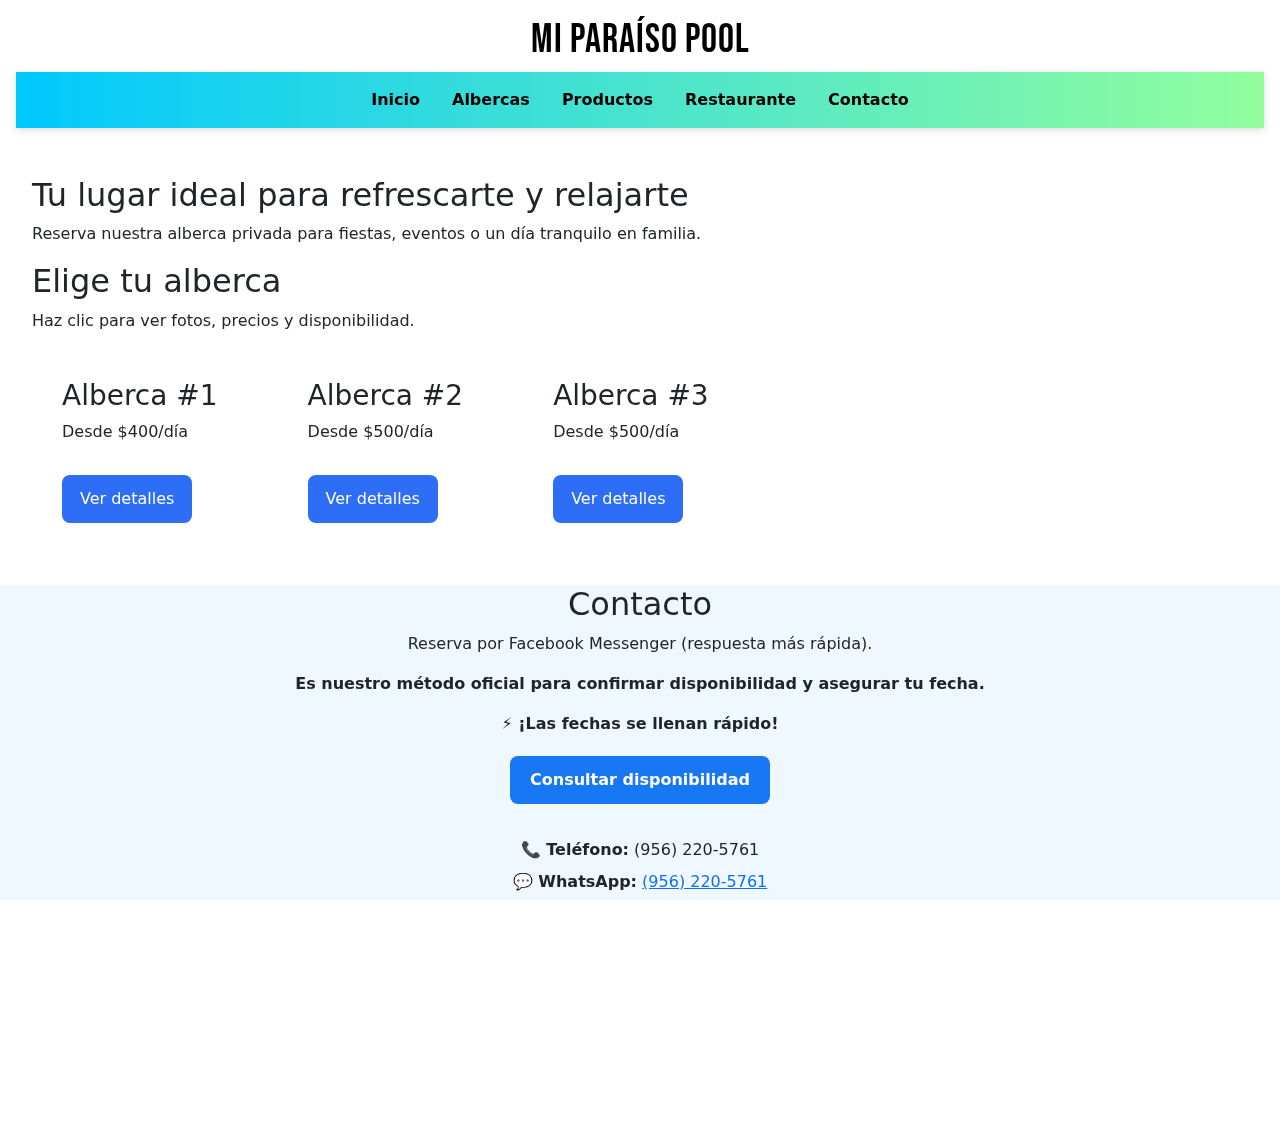
<file: index.html>
<!DOCTYPE html>
<html lang="en">
<head>
  <meta charset="UTF-8" />
  <meta name="viewport" content="width=device-width, initial-scale=1.0" />
  <title>Mi Paraíso Pool</title>
  <link rel="stylesheet" href="style.css" />
  <link href="https://cdn.jsdelivr.net/npm/bootstrap@5.3.0/dist/css/bootstrap.min.css" rel="stylesheet">
  <link href="https://fonts.googleapis.com/css2?family=Bebas+Neue&display=swap" rel="stylesheet">
  <script type="text/javascript" src="pageUtil.js"></script>
</head>
<body class="home-page">
  <div class="bg-wallpaper"></div>
  <header>
    <h1>Mi Paraíso Pool</h1>
    <nav id="navbar"></nav>
    <script type="text/javascript" src="navbar.js"></script>
  </header>

    <main>
      <section>
        <h2>Tu lugar ideal para refrescarte y relajarte</h2>
        <p>Reserva nuestra alberca privada para fiestas, eventos o un día tranquilo en familia.</p>
      </section>

     <section class="pool-section">
  <h2>Elige tu alberca</h2>
  <p>Haz clic para ver fotos, precios y disponibilidad.</p>

  <div class="pool-container">

    <div class="pool-card">
      <h3>Alberca #1</h3>
      <p>Desde $400/día</p>
      <a href="pool1.html" class="pool-button">Ver detalles</a>
    </div>

    <div class="pool-card">
      <h3>Alberca #2</h3>
      <p>Desde $500/día</p>
       <a href="pool2.html" class="pool-button">Ver detalles</a>    </div>

    <div class="pool-card">
      <h3>Alberca #3</h3>
      <p>Desde $500/día</p>
       <a href="pool3.html" class="pool-button">Ver detalles</a>
    </div>

  </div>
</section>

  </div>
</section>
    </main>
    <div id="footer"></div>
    <script type="text/javascript" src="footer.js"></script>
</body>
</html>
<script>
  let pageName = "index";
  updateUrl(pageName);
</script>
</file>
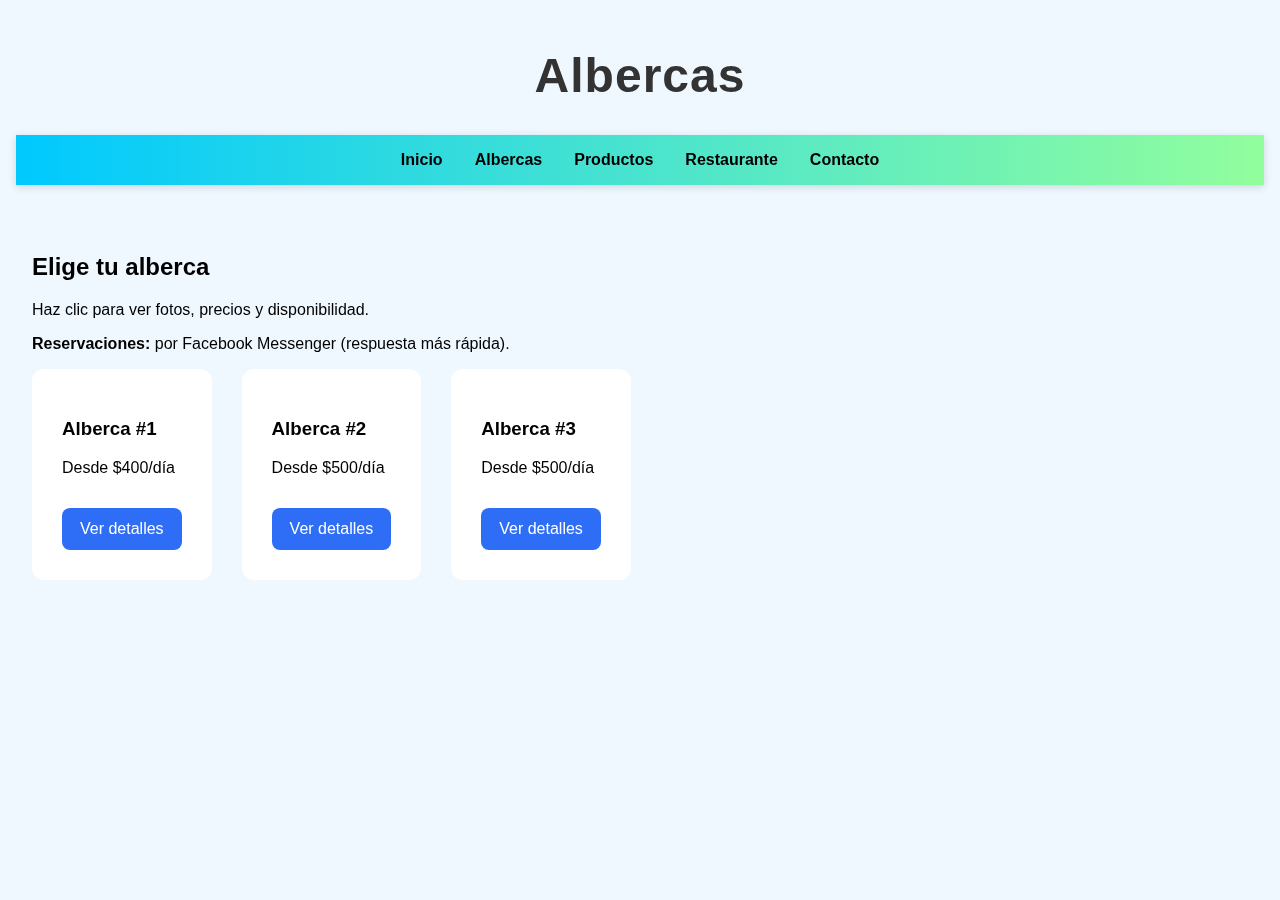
<file: albercas.html>
<!DOCTYPE html>
<html lang="es">
<head>
  <meta charset="UTF-8" />
  <meta name="viewport" content="width=device-width, initial-scale=1.0" />
  <title>Albercas | Mi Paraíso</title>

  <link rel="stylesheet" href="style.css" />
  <script src="navbar.js" defer></script>
  <script src="footer.js" defer></script>
</head>

<body class="albercas-page">
  <div class="bg-wallpaper"></div>

  <header class="page-header">
    <h1>Albercas</h1>
    <nav id="navbar"></nav>
  </header>

  <main>
    <section class="albercas-section">
      <div class="albercas-intro">
        <h2>Elige tu alberca</h2>
        <p>Haz clic para ver fotos, precios y disponibilidad.</p>
        <p class="albercas-note">
          <strong>Reservaciones:</strong> por Facebook Messenger (respuesta más rápida).
        </p>
      </div>

      <div class="pool-container">
        <article class="pool-card">
          <h3>Alberca #1</h3>

          <p class="pool-price">Desde $400/día</p>
          <a href="pool1.html" class="pool-button">Ver detalles</a>
        </article>

        <article class="pool-card">
          <h3>Alberca #2</h3>

          <p class="pool-price">Desde $500/día</p>
          <a href="pool2.html" class="pool-button">Ver detalles</a>
        </article>

        <article class="pool-card">
          <h3>Alberca #3</h3>


          <p class="pool-price">Desde $500/día</p>
          <a href="pool3.html" class="pool-button">Ver detalles</a>
        </article>
      </div>
    </section>
  </main>
</body>
</html>
</file>
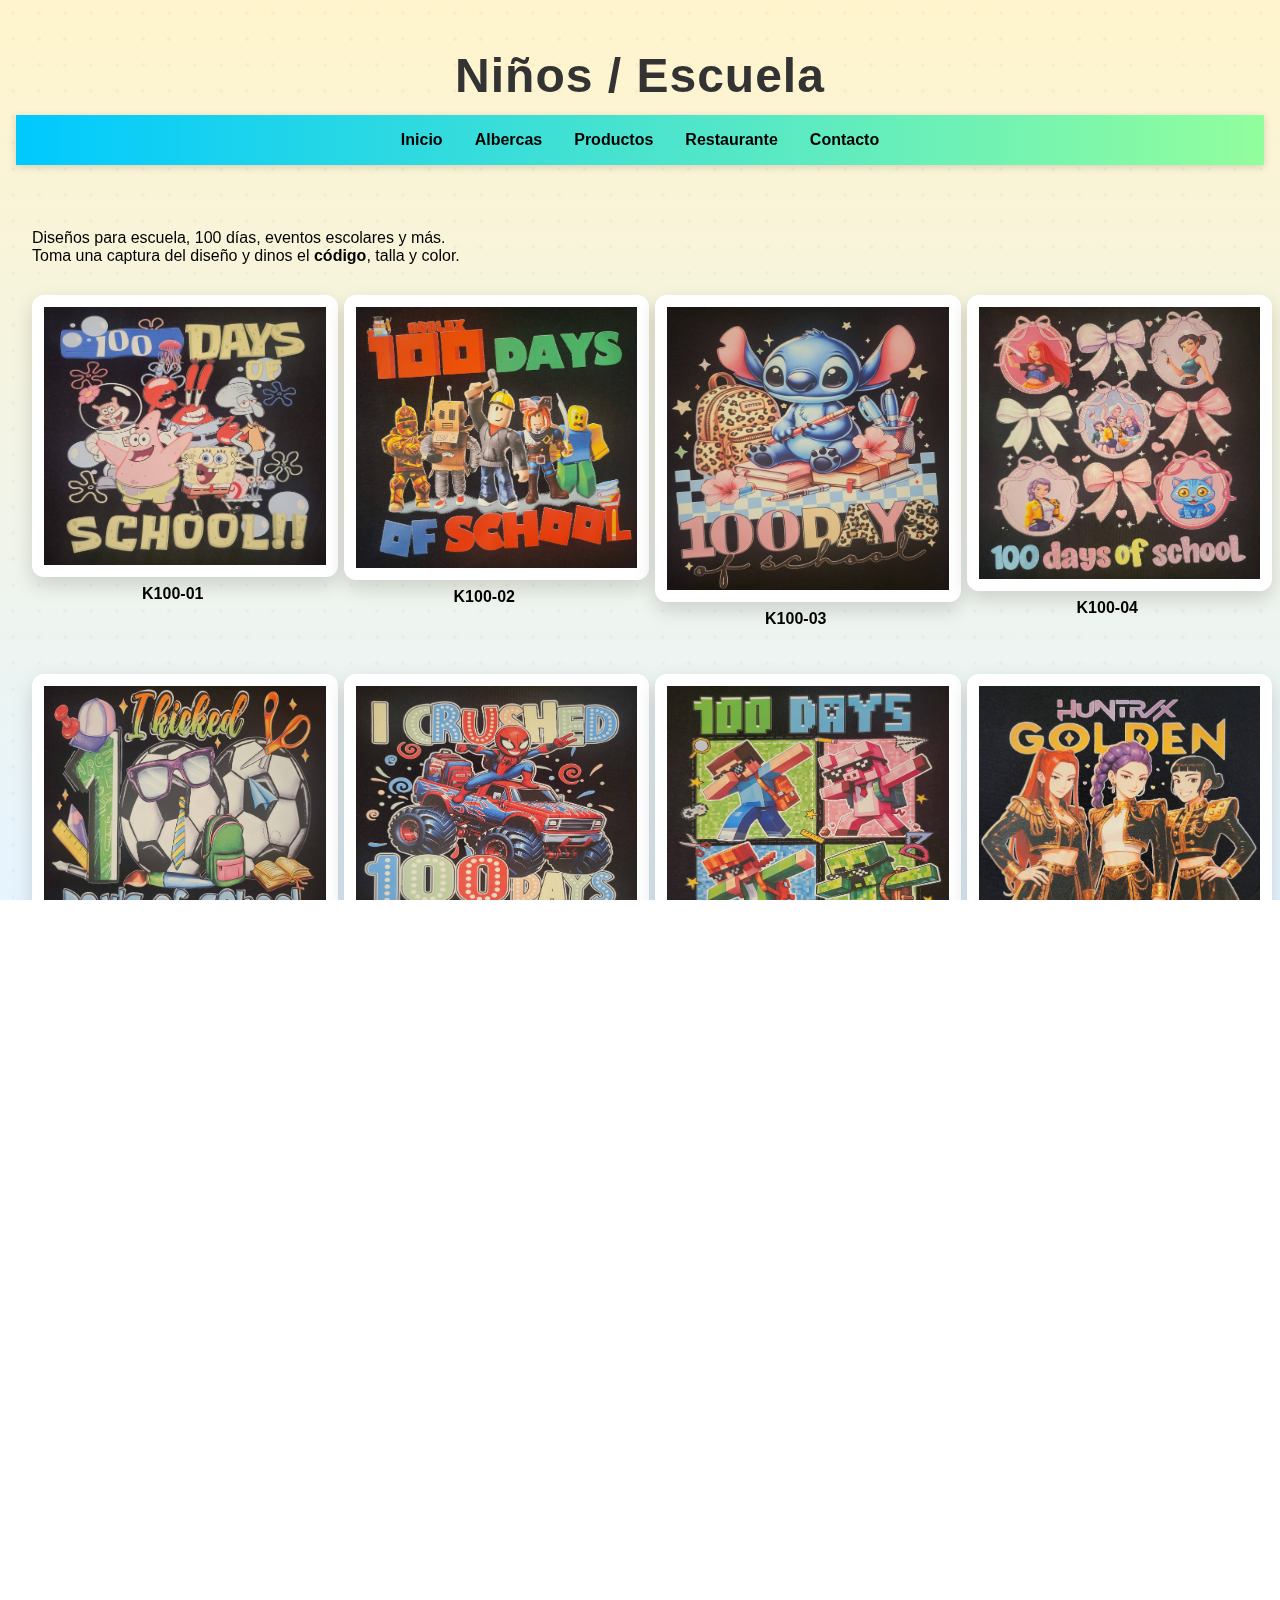
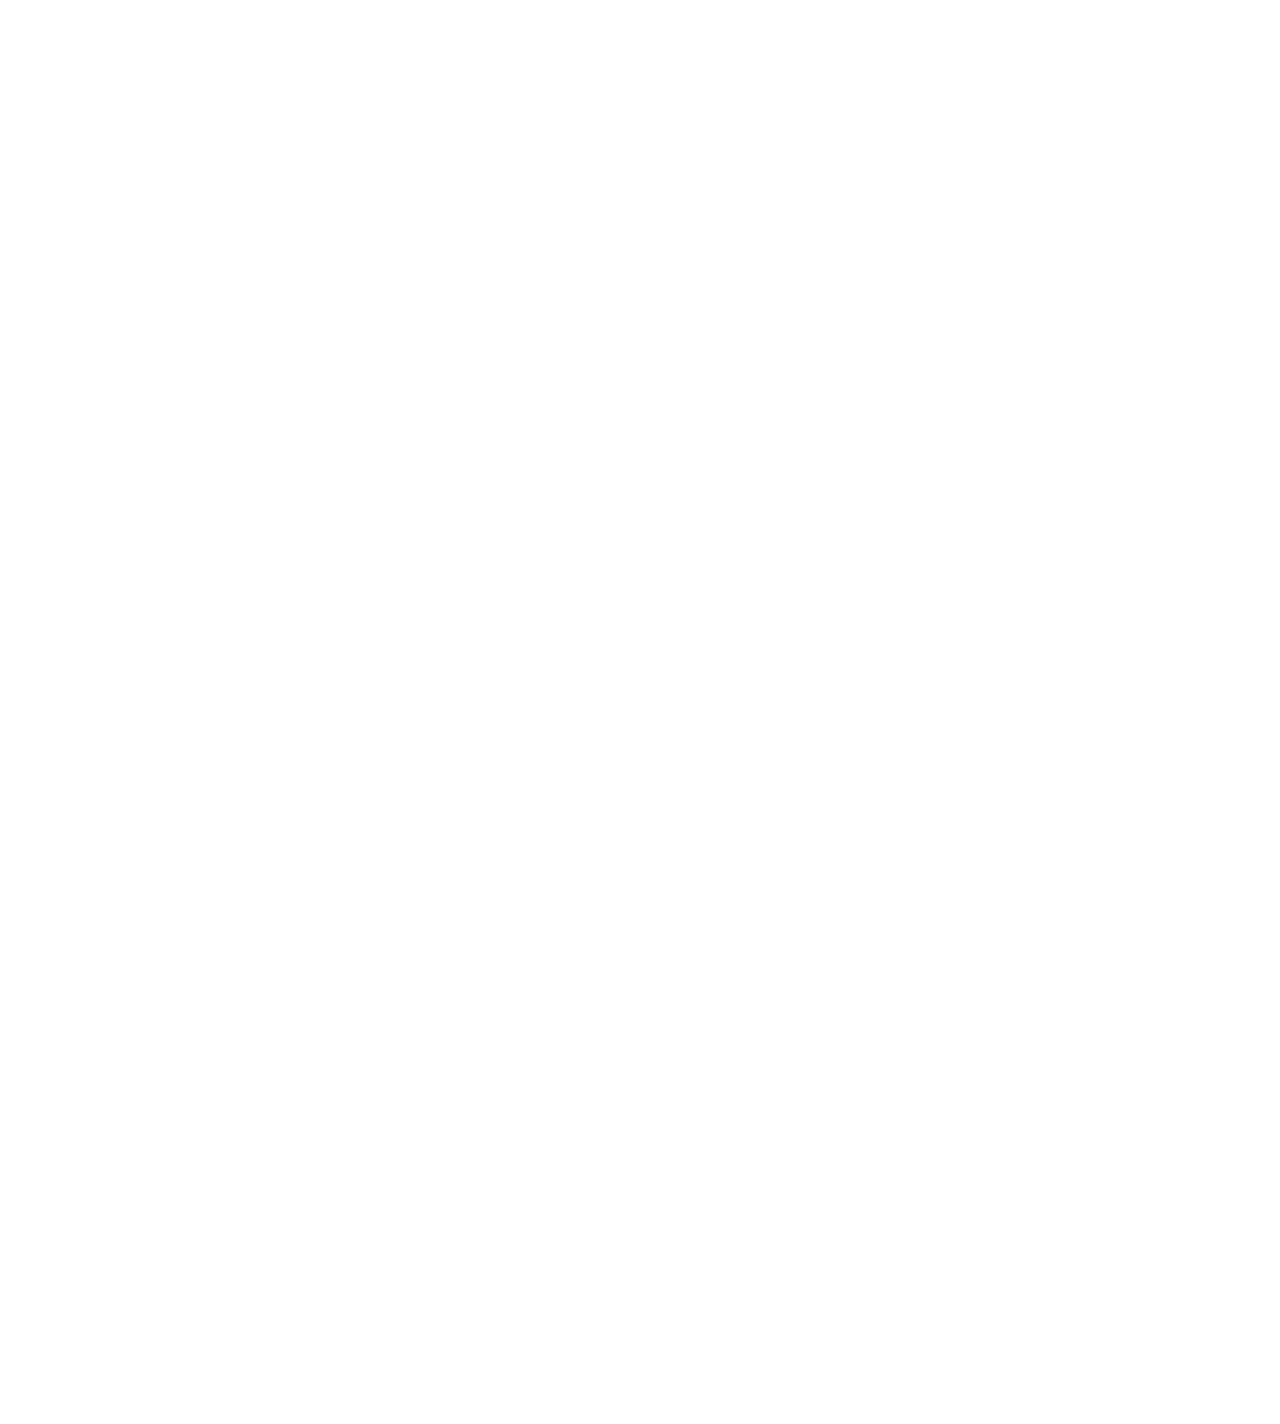
<file: kids.html>
<!DOCTYPE html>
<html lang="es">
<head>
  <meta charset="UTF-8">
  <meta name="viewport" content="width=device-width, initial-scale=1.0">
  <title>Niños / Escuela | Camisas Personalizadas</title>

  <link rel="stylesheet" href="style.css">
  <link rel="stylesheet" href="shirts.css">
  <script src="navbar.js"></script>
</head>


<body class="kids-page">
<div class="bg-wallpaper"></div>
</body>

  <header>
    <h1>Niños / Escuela</h1>
    <nav id="navbar"></nav>
  </header>

  <main>
    <p>
      Diseños para escuela, 100 días, eventos escolares y más.
      <br>
      Toma una captura del diseño y dinos el <strong>código</strong>, talla y color.
    </p>

    
<section class="design-grid">

  <div class="design-item">
    <img src="images/k100_01.jpg" class="zoomable shirt-photo" alt="K100-01"> 
    <p class="design-code">K100-01</p>
  </div>

  <div class="design-item">
  <img src="images/k100_02.jpg" class="zoomable shirt-photo" alt="K100-02">
  <p class="design-code">K100-02</p>
</div>

<div class="design-item">
  <img src="images/k100_03.jpg" class="zoomable shirt-photo" alt="K100-03">
  <p class="design-code">K100-03</p>
</div>

<div class="design-item">
  <img src="images/k100_04.jpg" class="zoomable shirt-photo" alt="K100-04">
  <p class="design-code">K100-04</p>
</div>

<div class="design-item">
  <img src="images/k100_05.jpg" class="zoomable shirt-photo" alt="K100-05">
  <p class="design-code">K100-05</p>
</div>

<div class="design-item">
  <img src="images/k100_06.jpg" class="zoomable shirt-photo" alt="K100-06">
  <p class="design-code">K100-06</p>
</div>

<div class="design-item">
  <img src="images/k100_07.jpg" class="zoomable shirt-photo" alt="K100-07">
  <p class="design-code">K100-07</p>
</div>

<div class="design-item">
  <img src="images/k100_08.jpg" class="zoomable shirt-photo" alt="K100-08">
  <p class="design-code">K100-08</p>
</div>

<div class="design-item">
  <img src="images/k100_09.jpg" class="zoomable shirt-photo" alt="K100-09">
  <p class="design-code">K100-09</p>
</div>

<div class="design-item">
  <img src="images/k100_10.jpg" class="zoomable shirt-photo" alt="K100-10">
  <p class="design-code">K100-10</p>
</div>

<div class="design-item">
  <img src="images/k100_11.jpg" class="zoomable shirt-photo" alt="K100-11">
  <p class="design-code">K100-11</p>
</div>

<div class="design-item">
  <img src="images/k100_12.jpg" class="zoomable shirt-photo" alt="K100-12">
  <p class="design-code">K100-12</p>
</div>

<div class="design-item">
  <img src="images/k100_13.jpg" class="zoomable shirt-photo" alt="K100-13">
  <p class="design-code">K100-13</p>
</div>

<div class="design-item">
  <img src="images/k100_14.jpg" class="zoomable shirt-photo" alt="K100-14">
  <p class="design-code">K100-14</p>
</div>

<div class="design-item">
  <img src="images/k100_15.jpg" class="zoomable shirt-photo" alt="K100-15">
  <p class="design-code">K100-15</p>
</div>

<div class="design-item">
  <img src="images/k100_16.jpg" class="zoomable shirt-photo" alt="K100-16">
  <p class="design-code">K100-16</p>
</div>

<div class="design-item">
  <img src="images/k100_17.jpg" class="zoomable shirt-photo" alt="K100-17">
  <p class="design-code">K100-17</p>
</div>

<div class="design-item">
  <img src="images/k100_18.jpg" class="zoomable shirt-photo" alt="K100-18">
  <p class="design-code">K100-18</p>
</div>

<div class="design-item">
  <img src="images/k100_19.jpg" class="zoomable shirt-photo" alt="K100-19">
  <p class="design-code">K100-19</p>
</div>

<div class="design-item">
  <img src="images/k100_20.jpg" class="zoomable shirt-photo" alt="K100-20">
  <p class="design-code">K100-20</p>
</div>

<div class="design-item">
  <img src="images/k100_21.jpg" class="zoomable shirt-photo" alt="K100-21">
  <p class="design-code">K100-21</p>
</div>

<div class="design-item">
  <img src="images/k100_22.jpg" class="zoomable shirt-photo" alt="K100-22">
  <p class="design-code">K100-22</p>
</div>

<div class="design-item">
  <img src="images/k100_23.jpg" class="zoomable shirt-photo" alt="K100-23">
  <p class="design-code">K100-23</p>
</div>

<div class="design-item">
  <img src="images/k100_24.jpg" class="zoomable shirt-photo" alt="K100-24">
  <p class="design-code">K100-24</p>
</div>

<div class="design-item">
  <img src="images/k100_25.jpg" class="zoomable shirt-photo" alt="K100-25">
  <p class="design-code">K100-25</p>
</div>

<div class="design-item">
  <img src="images/k100_26.jpg" class="zoomable shirt-photo" alt="K100-26">
  <p class="design-code">K100-26</p>
</div>

<div class="design-item">
  <img src="images/k100_27.jpg" class="zoomable shirt-photo" alt="K100-27">
  <p class="design-code">K100-27</p>
</div>

<div class="design-item">
  <img src="images/k100_28.jpg" class="zoomable shirt-photo" alt="K100-28">
  <p class="design-code">K100-28</p>
</div>



</section>

      <!-- Add more images here -->
    </section>
  </main>
</file>
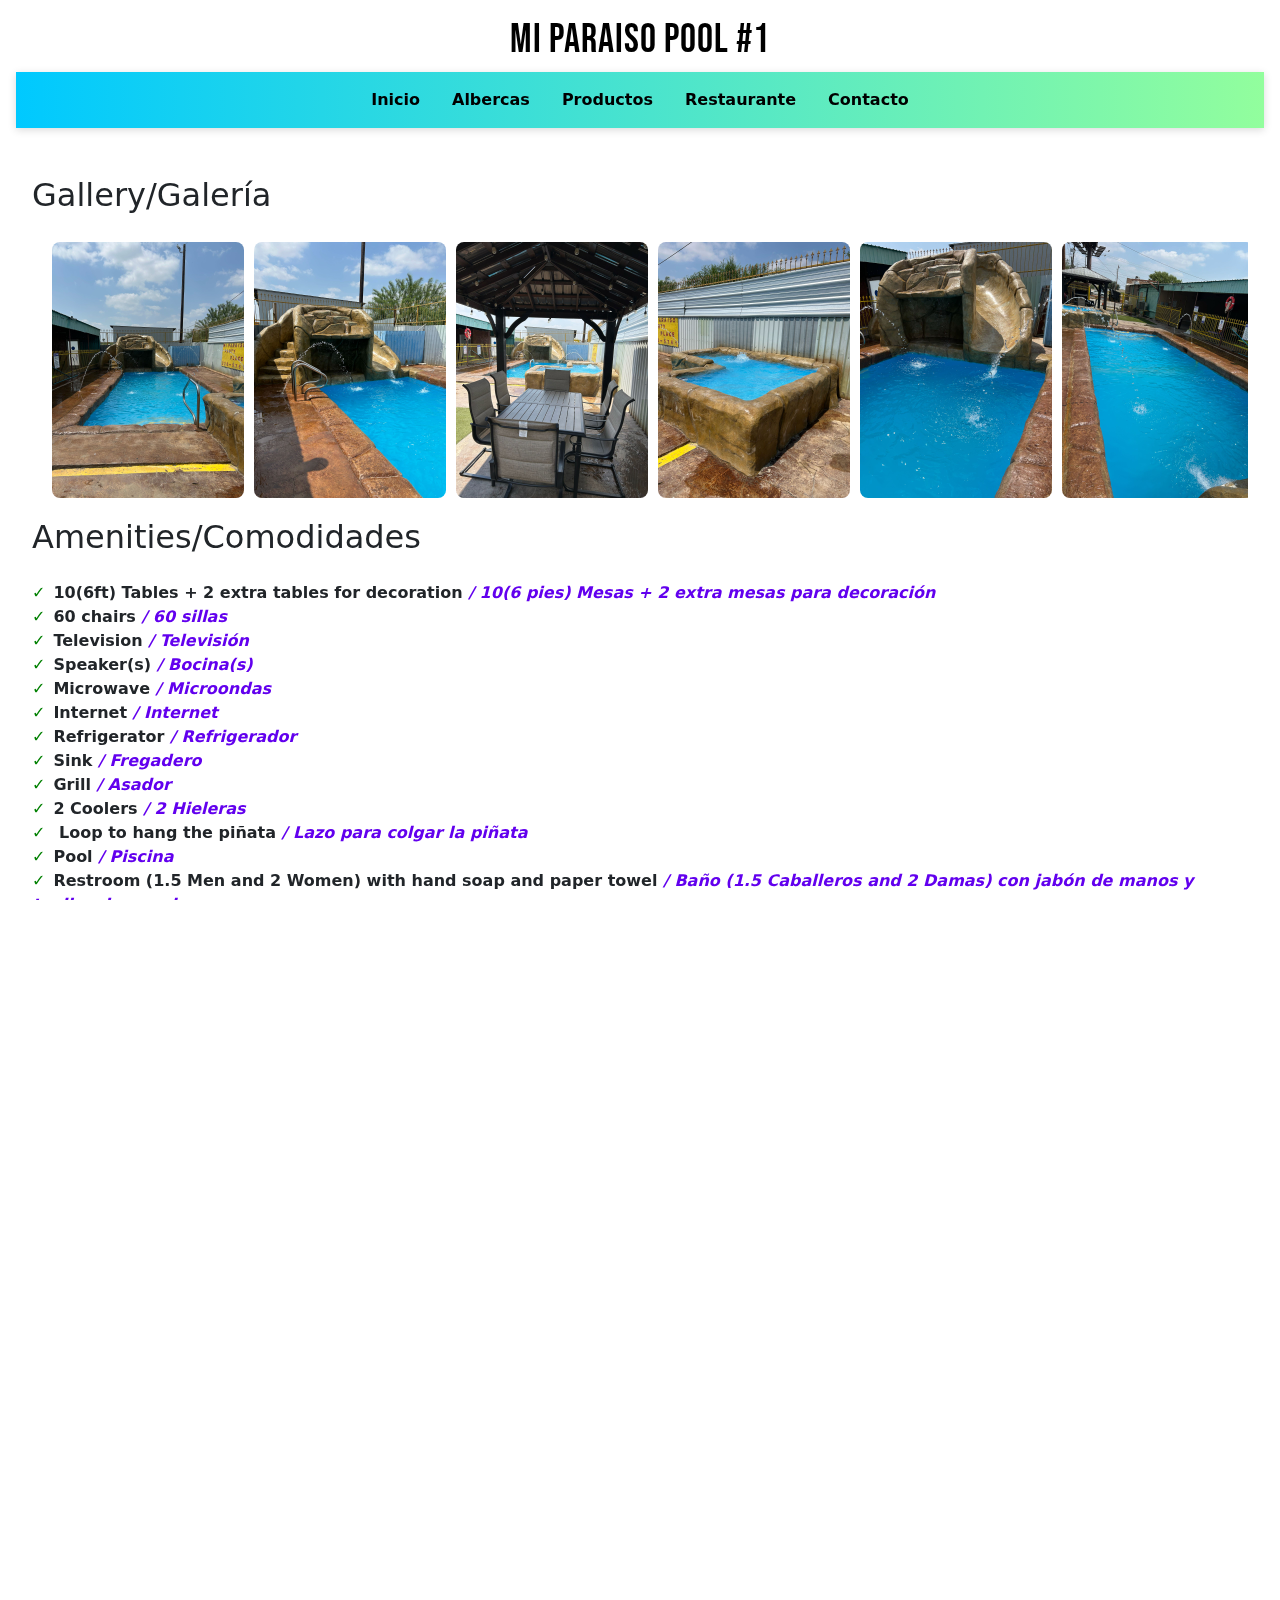
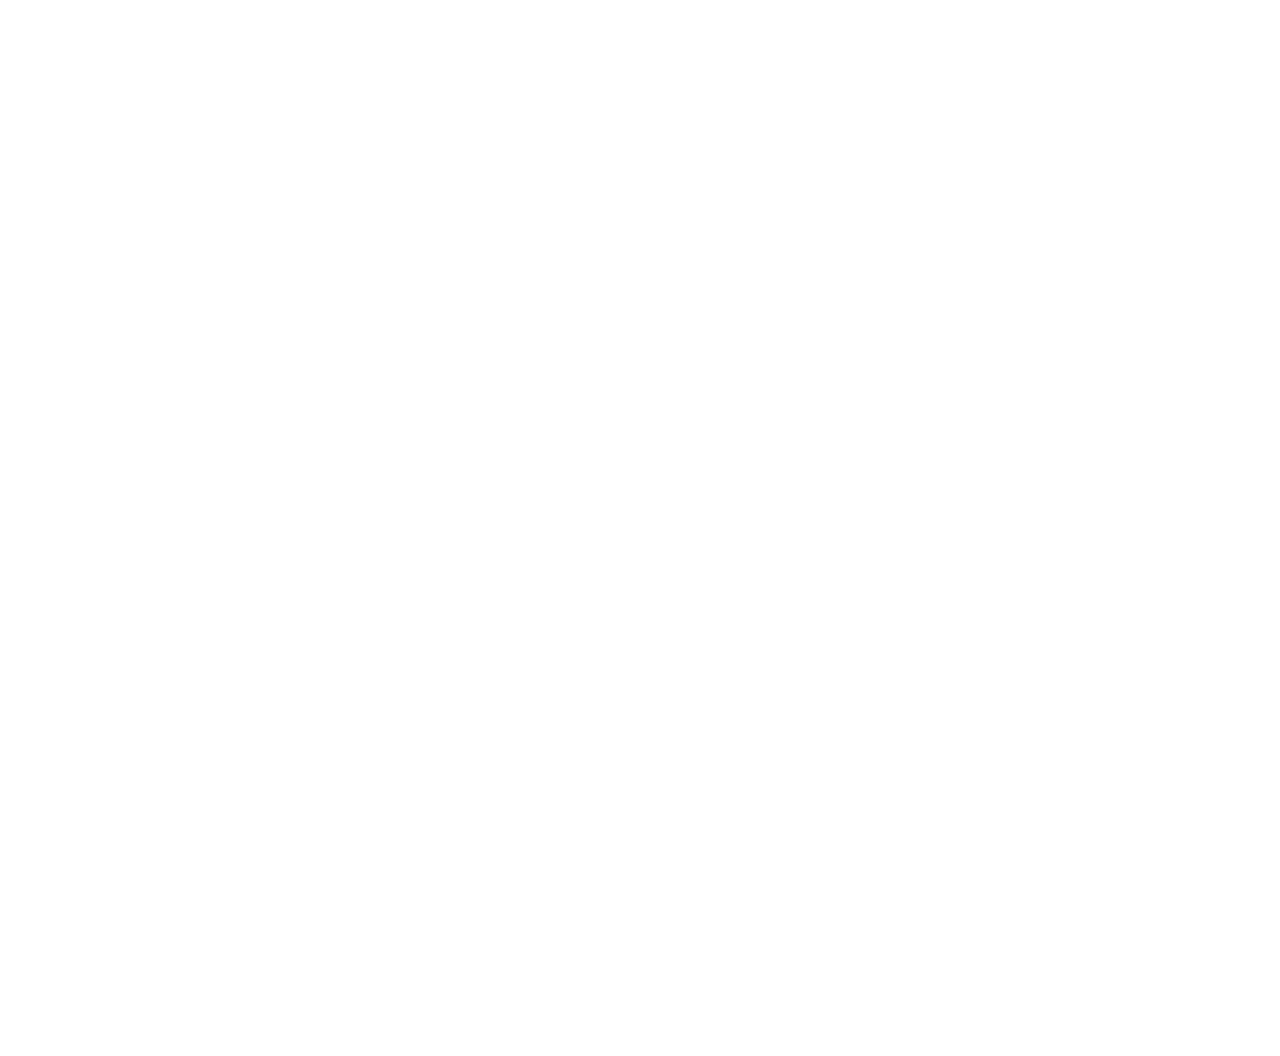
<file: pool1.html>
<!DOCTYPE html>
<html lang="en">
<head>
  <meta charset="UTF-8" />
  <meta name="viewport" content="width=device-width, initial-scale=1.0" />
  <title>Mi Paraíso - Pool</title>
  <link rel="stylesheet" href="style.css" />
  <link href="https://cdn.jsdelivr.net/npm/bootstrap@5.3.0/dist/css/bootstrap.min.css" rel="stylesheet">
  <link href="https://fonts.googleapis.com/css2?family=Bebas+Neue&display=swap" rel="stylesheet">
  <script type="text/javascript" src="pageUtil.js"></script>
</head>
<body>
  <div class="bg-wallpaper"></div>
  <header>
    <h1>Mi Paraiso Pool #1</h1>
    <nav id="navbar"></nav>
    <script type="text/javascript" src="navbar.js"></script>
  </header>

  <main>
    <section>
      <h2>Gallery/Galería</h2>

      <div class="image-container">
        <img src="images/pool1_1.jpg" alt="Piscina desde el ángulo norte" class="zoomable"/>
        <img src="images/pool1_2.jpg" alt="Vista nocturna de la piscina"  class="zoomable"/>
        <img src="images/pool1_3.jpg" alt="Vista nocturna de la piscina"  class="zoomable"/>
        <img src="images/pool1_4.jpg" alt="Vista nocturna de la piscina"  class="zoomable"/>
        <img src="images/pool1_5.jpg" alt="Vista nocturna de la piscina"  class="zoomable"/>
        <img src="images/pool1_6.jpg" alt="Vista nocturna de la piscina"  class="zoomable"/>
        <img src="images/pool1_7.jpg" alt="Vista nocturna de la piscina"  class="zoomable"/>
        <img src="images/pool1_8.jpg" alt="Vista nocturna de la piscina"  class="zoomable"/>
        <img src="images/pool1_9.jpg" alt="Vista nocturna de la piscina"  class="zoomable"/>
        <img src="images/pool1_10.jpg" alt="Vista nocturna de la piscina" class="zoomable"/>
        <img src="images/pool1_11.jpg" alt="Vista nocturna de la piscina" class="zoomable"/>
        <img src="images/pool1_12.jpg" alt="Vista nocturna de la piscina" class="zoomable"/>
        <img src="images/pool1_13.jpg" alt="Vista nocturna de la piscina" class="zoomable"/>
        <img src="images/pool1_14.jpg" alt="Vista nocturna de la piscina" class="zoomable"/>
        <img src="images/pool1_15.jpg" alt="Vista nocturna de la piscina" class="zoomable"/>
        <img src="images/pool1_16.jpg" alt="Vista nocturna de la piscina" class="zoomable"/>
        <img src="images/pool1_17.jpg" alt="Vista nocturna de la piscina" class="zoomable"/>
        <img src="images/pool1_18.jpg" alt="Vista nocturna de la piscina" class="zoomable"/>
        <img src="images/pool1_19.jpg" alt="Vista nocturna de la piscina" class="zoomable"/>
        <img src="images/pool1_20.jpg" alt="Vista nocturna de la piscina" class="zoomable"/>
        <img src="images/pool1_21.jpg" alt="Vista nocturna de la piscina" class="zoomable"/>
      </div>

      <!-- Modal Overlay -->
      <div id="image-modal" class="modal">
        <span class="close">&times;</span>
        <img id="modal-img" class="modal-content" alt="Zoomed Image">
        <button class="prev">&lt;</button>
        <button class="next">&gt;</button>
      </div>

      <!-- <h2>Video</h2>
      <video width="600" controls>
        <source src="videos/pool_tour.mp4" type="video/mp4" />
        Tu navegador no soporta video HTML5.
      </video> -->

      <h2>Amenities/Comodidades</h2>
      <ul class="amenities-list">
        <li>10(6ft) Tables + 2 extra tables for decoration 
          <span class="spanish">/ 10(6 pies) Mesas + 2 extra mesas para decoración</span></li>
        <li>60 chairs 
          <span class="spanish">/ 60 sillas</span></li>
        <li>Television 
          <span class="spanish">/ Televisión</span></li>
        <li>Speaker(s) 
          <span class="spanish">/ Bocina(s)</span></li>
        <li>Microwave 
          <span class="spanish">/ Microondas</span></li>
        <li>Internet 
          <span class="spanish">/ Internet</span></li>
        <li>Refrigerator 
          <span class="spanish">/ Refrigerador</span></li>
        <li>Sink 
          <span class="spanish">/ Fregadero</span></li>
        <li>Grill 
          <span class="spanish">/ Asador</span></li>
        <li>2 Coolers 
          <span class="spanish">/ 2 Hieleras</span></li>
        <li> Loop to hang the piñata 
          <span class="spanish">/ Lazo para colgar la piñata</span></li>  
        <li>Pool 
          <span class="spanish">/ Piscina</span></li>
        <li>Restroom (1.5 Men and 2 Women) with hand soap and paper towel 
          <span class="spanish">/ Baño (1.5 Caballeros and 2 Damas) con jabón de manos y toallas de papel</span></li>
        <li>Wagon cart <span class="spanish">/ Carro vagón</span></li>
        <li>3 Trash cans with bag 
          <span class="spanish">/ 3 Botes de basura con bolsa</span></li>
      </ul>
  
      <h2>Prices/Precios</h2>
      <div id="DisplayPrice" style="display: flex; flex-wrap: wrap; gap: 16px;">
      </div>
      <br>

      <h2>Availability/Disponibilidad</h2>
      <iframe 
        src="https://calendar.google.com/calendar/embed?src=85f14a6da11ff5d69635c011318f4e1da4dc26112badafd62ebb39458aadd600%40group.calendar.google.com&ctz=America%2FChicago" 
        style="border: 0" 
        width="100%" 
        height="600" 
        frameborder="0" 
        scrolling="no">
      </iframe>
    </section>
  </main>

  <div id="footer"></div>
  <script type="text/javascript" src="footer.js"></script>
</body>
</html>
<script>

  function display_prices() {
    const prices = [
      {day: "Monday – Thursday", price: "$400/day", deposit: "$100", hours: "5hrs + 1hr decor"},
      {day: "Friday", price: "$500/day", deposit: "$100", hours: "5hrs + 1hr decor"},
      {day: "Saturday", price: "$600/day", deposit: "$100", hours: "12pm - 12am"},
      {day: "Sunday", price: "$500/day", deposit: "$100", hours: "5hrs + 1hr decor"},
    ];
    
    let h = '';
    prices.forEach(element => {
      h += '<div style="flex: 1 1 250px; border: 1px solid #ccc; border-radius: 8px; padding: 16px;">';
      h +=  '<h3>' + element.day + '</h3>';
      h +=  '<p><strong>Price / Precio:</strong>' + element.price + '</p>';
      h +=  '<p><strong>Deposit / Deposito:</strong>' + element.deposit + '</p>';
      h +=  '<p><strong>Hours / Horas:</strong>' + element.hours + '</p>';
      h +=  '<p style="font-size: 13px; color: #555; margin-top: 12px;">';
      h +=   '* Deposit is fully refundable after inspection.<br>';
      h +=   '* El depósito es totalmente reembolsable después de la inspección.';
      h +=  '</p>';
      h += '</div>';
    });
    
    document.getElementById('DisplayPrice').innerHTML = h;
  }

  let pageName = "pool1";
  updateUrl(pageName);
  display_prices();
</script>
<script type="text/javascript" src="image_handler.js"></script>
</file>
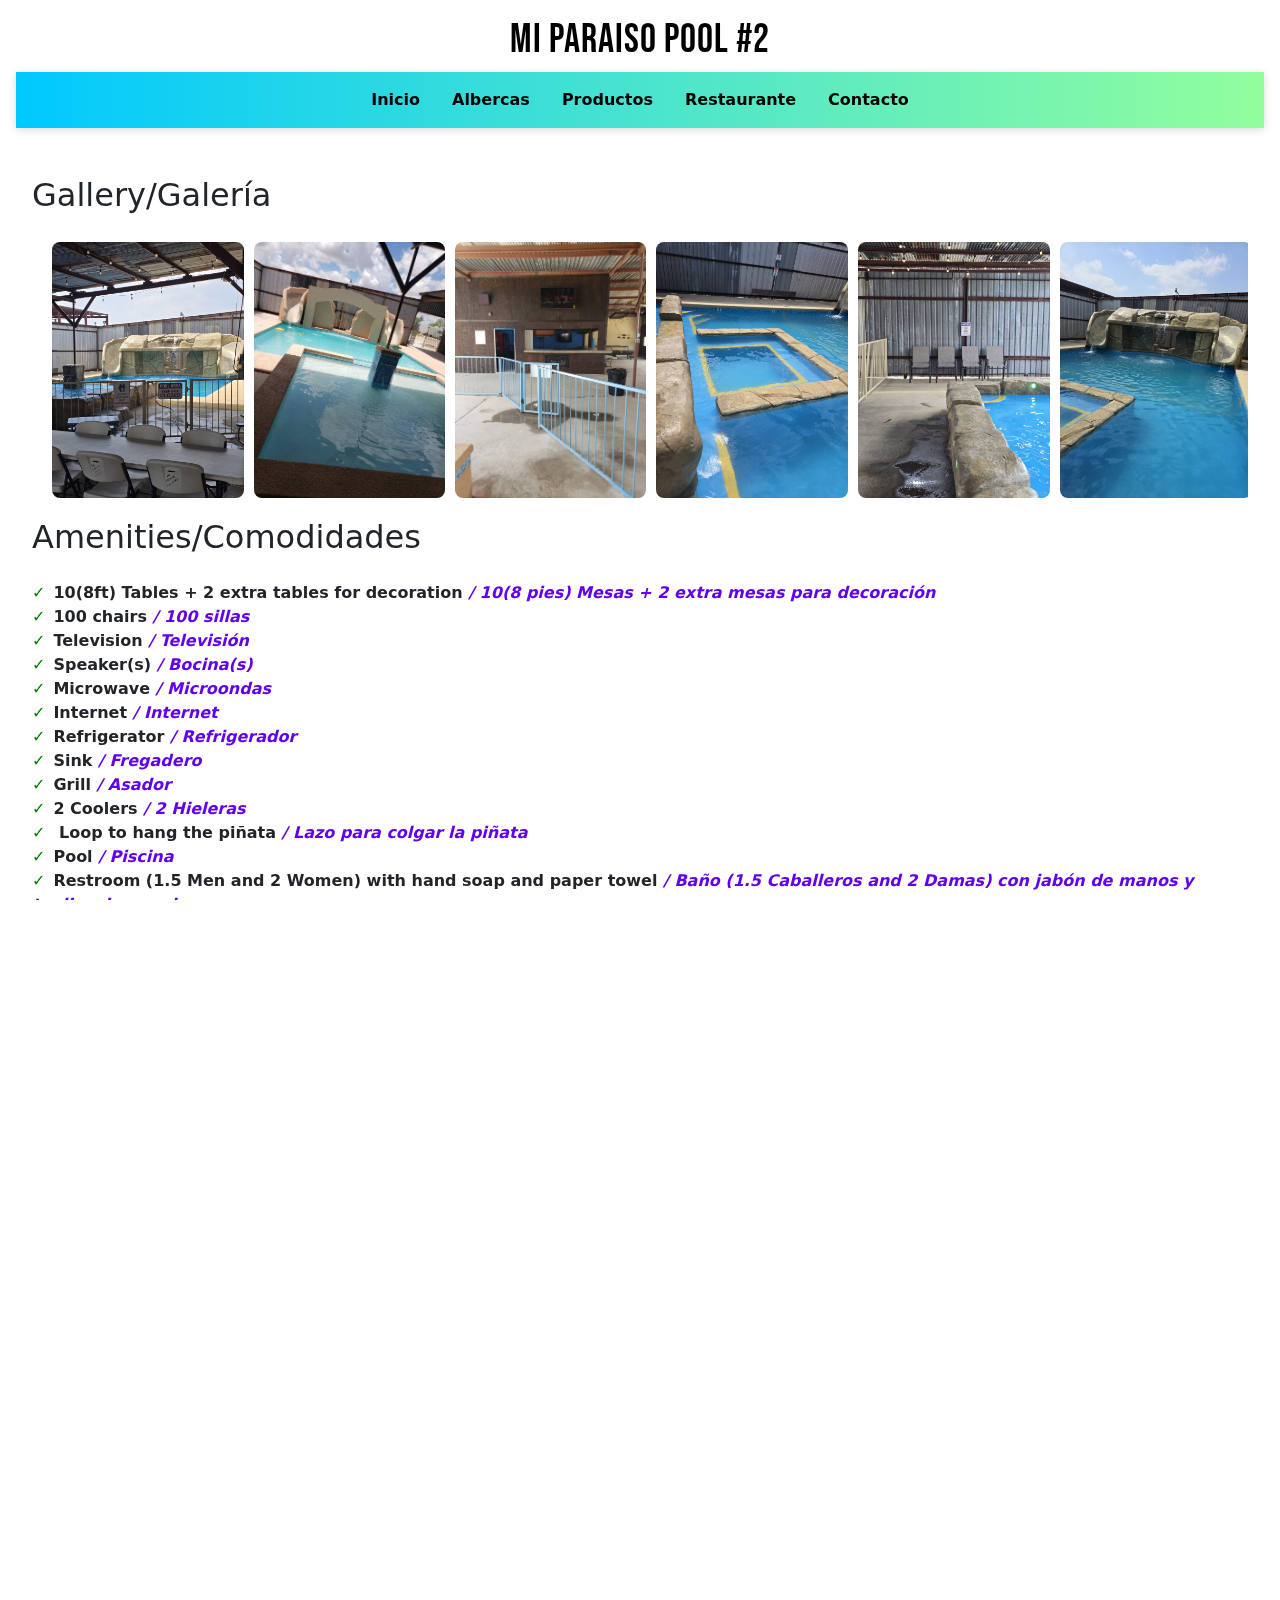
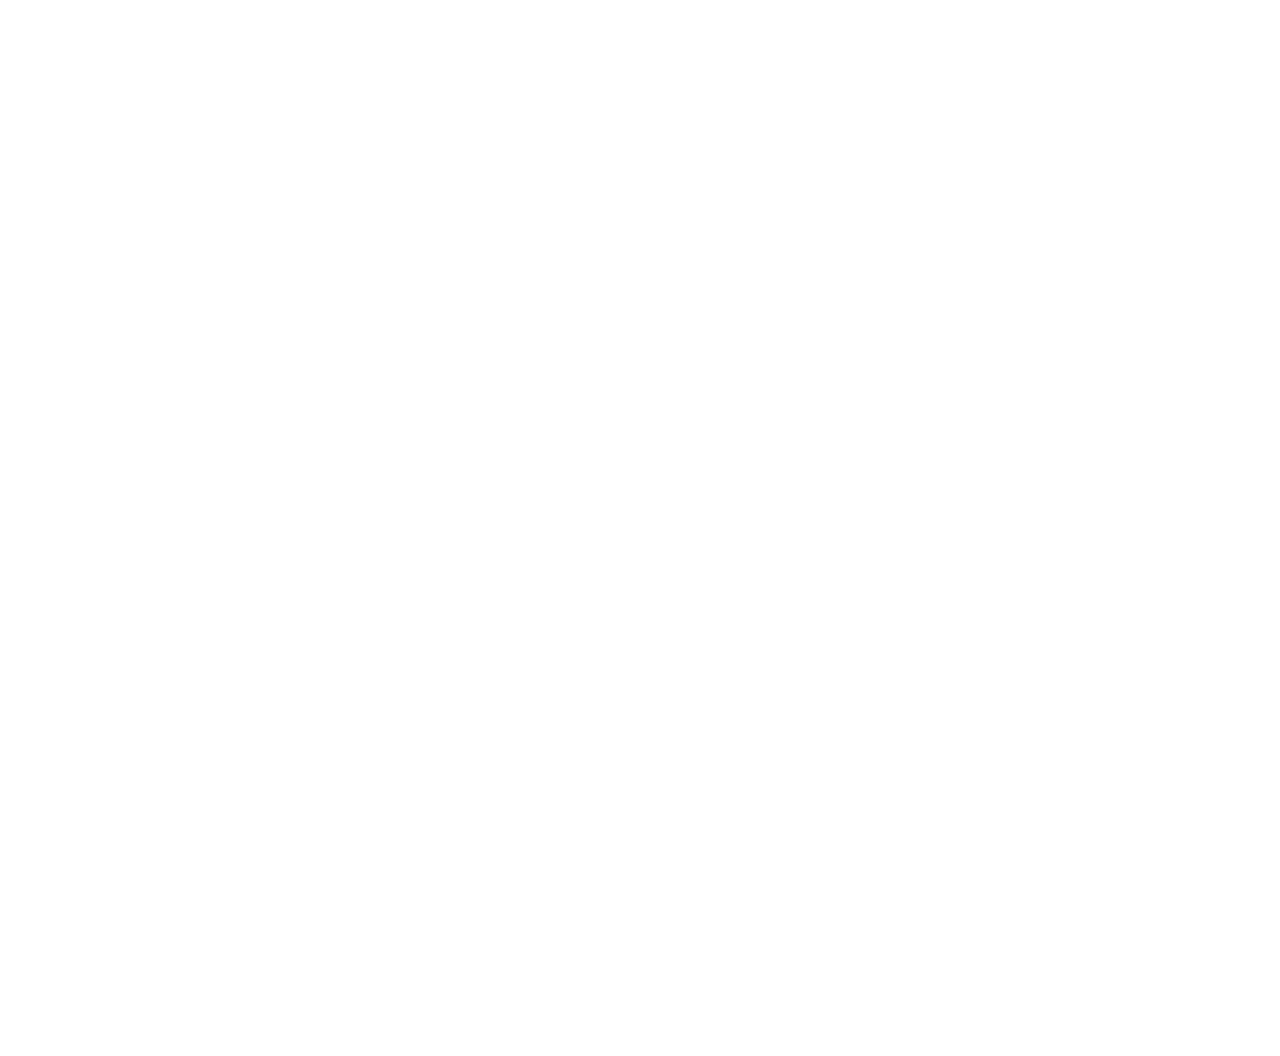
<file: pool2.html>
<!DOCTYPE html>
<html lang="en">
<head>
  <meta charset="UTF-8" />
  <meta name="viewport" content="width=device-width, initial-scale=1.0" />
  <title>Mi Paraíso - Pool</title>
  <link rel="stylesheet" href="style.css" />
  <link href="https://cdn.jsdelivr.net/npm/bootstrap@5.3.0/dist/css/bootstrap.min.css" rel="stylesheet">
  <link href="https://fonts.googleapis.com/css2?family=Bebas+Neue&display=swap" rel="stylesheet">
  <script type="text/javascript" src="pageUtil.js"></script>
</head>
<body>
  <div class="bg-wallpaper"></div>
  <header>
    <h1>Mi Paraiso Pool #2</h1>
    <nav id="navbar"></nav>
    <script type="text/javascript" src="navbar.js"></script>
  </header>

  <main>
    <section>
      <h2>Gallery/Galería</h2>
      <div class="image-container">
        <img src="images/pool2_1.jpg" alt="Piscina desde el ángulo norte" class="zoomable"/>
        <img src="images/pool2_2.jpg" alt="Vista nocturna de la piscina"  class="zoomable"/>
        <img src="images/pool2_3.jpg" alt="Vista nocturna de la piscina"  class="zoomable"/>
        <img src="images/pool2_4.jpg" alt="Vista nocturna de la piscina" class="zoomable"/>
        <img src="images/pool2_5.jpg" alt="Vista nocturna de la piscina" class="zoomable"/>
        <img src="images/pool2_6.jpg" alt="Vista nocturna de la piscina" class="zoomable"/>
        <img src="images/pool2_7.jpg" alt="Vista nocturna de la piscina" class="zoomable"/>
        <img src="images/pool2_8.jpg" alt="Vista nocturna de la piscina" class="zoomable"/>
        <img src="images/pool2_9.jpg" alt="Vista nocturna de la piscina" class="zoomable"/>
        <img src="images/pool2_10.jpg" alt="Vista nocturna de la piscina" class="zoomable"/>
        <img src="images/pool2_11.jpg" alt="Vista nocturna de la piscina" class="zoomable"/>
        <img src="images/pool2_12.jpg" alt="Vista nocturna de la piscina" class="zoomable"/>
        <img src="images/pool2_13.jpg" alt="Vista nocturna de la piscina" class="zoomable"/>
        <img src="images/pool2_14.jpg" alt="Vista nocturna de la piscina" class="zoomable"/>
        <img src="images/pool2_15.jpg" alt="Vista nocturna de la piscina" class="zoomable"/>
        <img src="images/pool2_16.jpg" alt="Vista nocturna de la piscina" class="zoomable"/>
        <img src="images/pool2_17.jpg" alt="Vista nocturna de la piscina" class="zoomable"/>
        <img src="images/pool2_18.jpg" alt="Vista nocturna de la piscina" class="zoomable"/>
        <img src="images/pool2_19.jpg" alt="Vista nocturna de la piscina" class="zoomable"/>
        <img src="images/pool2_20.jpg" alt="Vista nocturna de la piscina" class="zoomable"/>
        <img src="images/pool2_21.jpg" alt="Vista nocturna de la piscina" class="zoomable"/>
        <img src="images/pool2_22.jpg" alt="Vista nocturna de la piscina" class="zoomable"/>
        <img src="images/pool2_23.jpg" alt="Vista nocturna de la piscina" class="zoomable"/>
        <img src="images/pool2_24.jpg" alt="Vista nocturna de la piscina" class="zoomable"/>
        <img src="images/pool2_25.jpg" alt="Vista nocturna de la piscina" class="zoomable"/>
        <img src="images/pool2_26.jpg" alt="Vista nocturna de la piscina" class="zoomable"/>
        <img src="images/pool2_27.jpg" alt="Vista nocturna de la piscina" class="zoomable"/>
      </div>

      <!-- Modal Overlay -->
      <div id="image-modal" class="modal">
        <span class="close">&times;</span>
        <img id="modal-img" class="modal-content" alt="Zoomed Image">
        <button class="prev">&lt;</button>
        <button class="next">&gt;</button>
      </div>

      <!-- <h2>Video</h2>
      <video width="600" controls>
        <source src="videos/pool_tour.mp4" type="video/mp4" />
        Tu navegador no soporta video HTML5.
      </video> -->

      <h2>Amenities/Comodidades</h2>
      <ul class="amenities-list">
        <li>10(8ft) Tables + 2 extra tables for decoration 
          <span class="spanish">/ 10(8 pies) Mesas + 2 extra mesas para decoración</span></li>
        <li>100 chairs 
          <span class="spanish">/ 100 sillas</span></li>
        <li>Television 
          <span class="spanish">/ Televisión</span></li>
        <li>Speaker(s) 
          <span class="spanish">/ Bocina(s)</span></li>
        <li>Microwave 
          <span class="spanish">/ Microondas</span></li>
        <li>Internet 
          <span class="spanish">/ Internet</span></li>
        <li>Refrigerator 
          <span class="spanish">/ Refrigerador</span></li>
        <li>Sink 
          <span class="spanish">/ Fregadero</span></li>
        <li>Grill 
          <span class="spanish">/ Asador</span></li>
        <li>2 Coolers 
          <span class="spanish">/ 2 Hieleras</span></li>
        <li> Loop to hang the piñata 
          <span class="spanish">/ Lazo para colgar la piñata</span></li>  
        <li>Pool 
          <span class="spanish">/ Piscina</span></li>
        <li>Restroom (1.5 Men and 2 Women) with hand soap and paper towel 
          <span class="spanish">/ Baño (1.5 Caballeros and 2 Damas) con jabón de manos y toallas de papel</span></li>
        <li>Wagon cart <span class="spanish">/ Carro vagón</span></li>
        <li>4 Trash cans with bag 
          <span class="spanish">/ 4 Botes de basura con bolsa</span></li>
      </ul>

      <h2>Prices/Precios</h2>
      <div id="DisplayPrice" style="display: flex; flex-wrap: wrap; gap: 16px;">
      </div>
      <br>

      <h2>Availability/Disponibilidad</h2>
      <iframe 
        src="https://calendar.google.com/calendar/embed?src=07fd346d67e5abc2e88887fbafc3127fbd8db1b168e4b660adbc6f738e6782ce%40group.calendar.google.com&ctz=America%2FChicago" 
        style="border: 0" 
        width="100%" 
        height="600" 
        frameborder="0" 
        scrolling="no">
      </iframe>
    </section>
  </main>

  <div id="footer"></div>
  <script type="text/javascript" src="footer.js"></script>
</body>
</html>
<script>

  function display_prices() {
    const prices = [
      {day: "Monday – Thursday", price: "$500/day", deposit: "$100", hours: "5hrs + 1hr decor"},
      {day: "Friday", price: "$600/day", deposit: "$100", hours: "5hrs + 1hr decor"},
      {day: "Saturday", price: "$700/day", deposit: "$100", hours: "12pm - 12am"},
      {day: "Sunday", price: "$600/day", deposit: "$100", hours: "5hrs + 1hr decor"},
    ];

    let h = '';
    prices.forEach(element => {
      h += '<div style="flex: 1 1 250px; border: 1px solid #ccc; border-radius: 8px; padding: 16px;">';
      h +=  '<h3>' + element.day + '</h3>';
      h +=  '<p><strong>Price / Precio:</strong>' + element.price + '</p>';
      h +=  '<p><strong>Deposit / Deposito:</strong>' + element.deposit + '</p>';
      h +=  '<p><strong>Hours / Horas:</strong>' + element.hours + '</p>';
      h +=  '<p style="font-size: 13px; color: #555; margin-top: 12px;">';
      h +=   '* Deposit is fully refundable after inspection.<br>';
      h +=   '* El depósito es totalmente reembolsable después de la inspección.';
      h +=  '</p>';
      h += '</div>';
    });
    
    document.getElementById('DisplayPrice').innerHTML = h;
  }

  let pageName = "pool2";
  updateUrl(pageName);
  display_prices();
</script>
<script type="text/javascript" src="image_handler.js"></script>
</file>
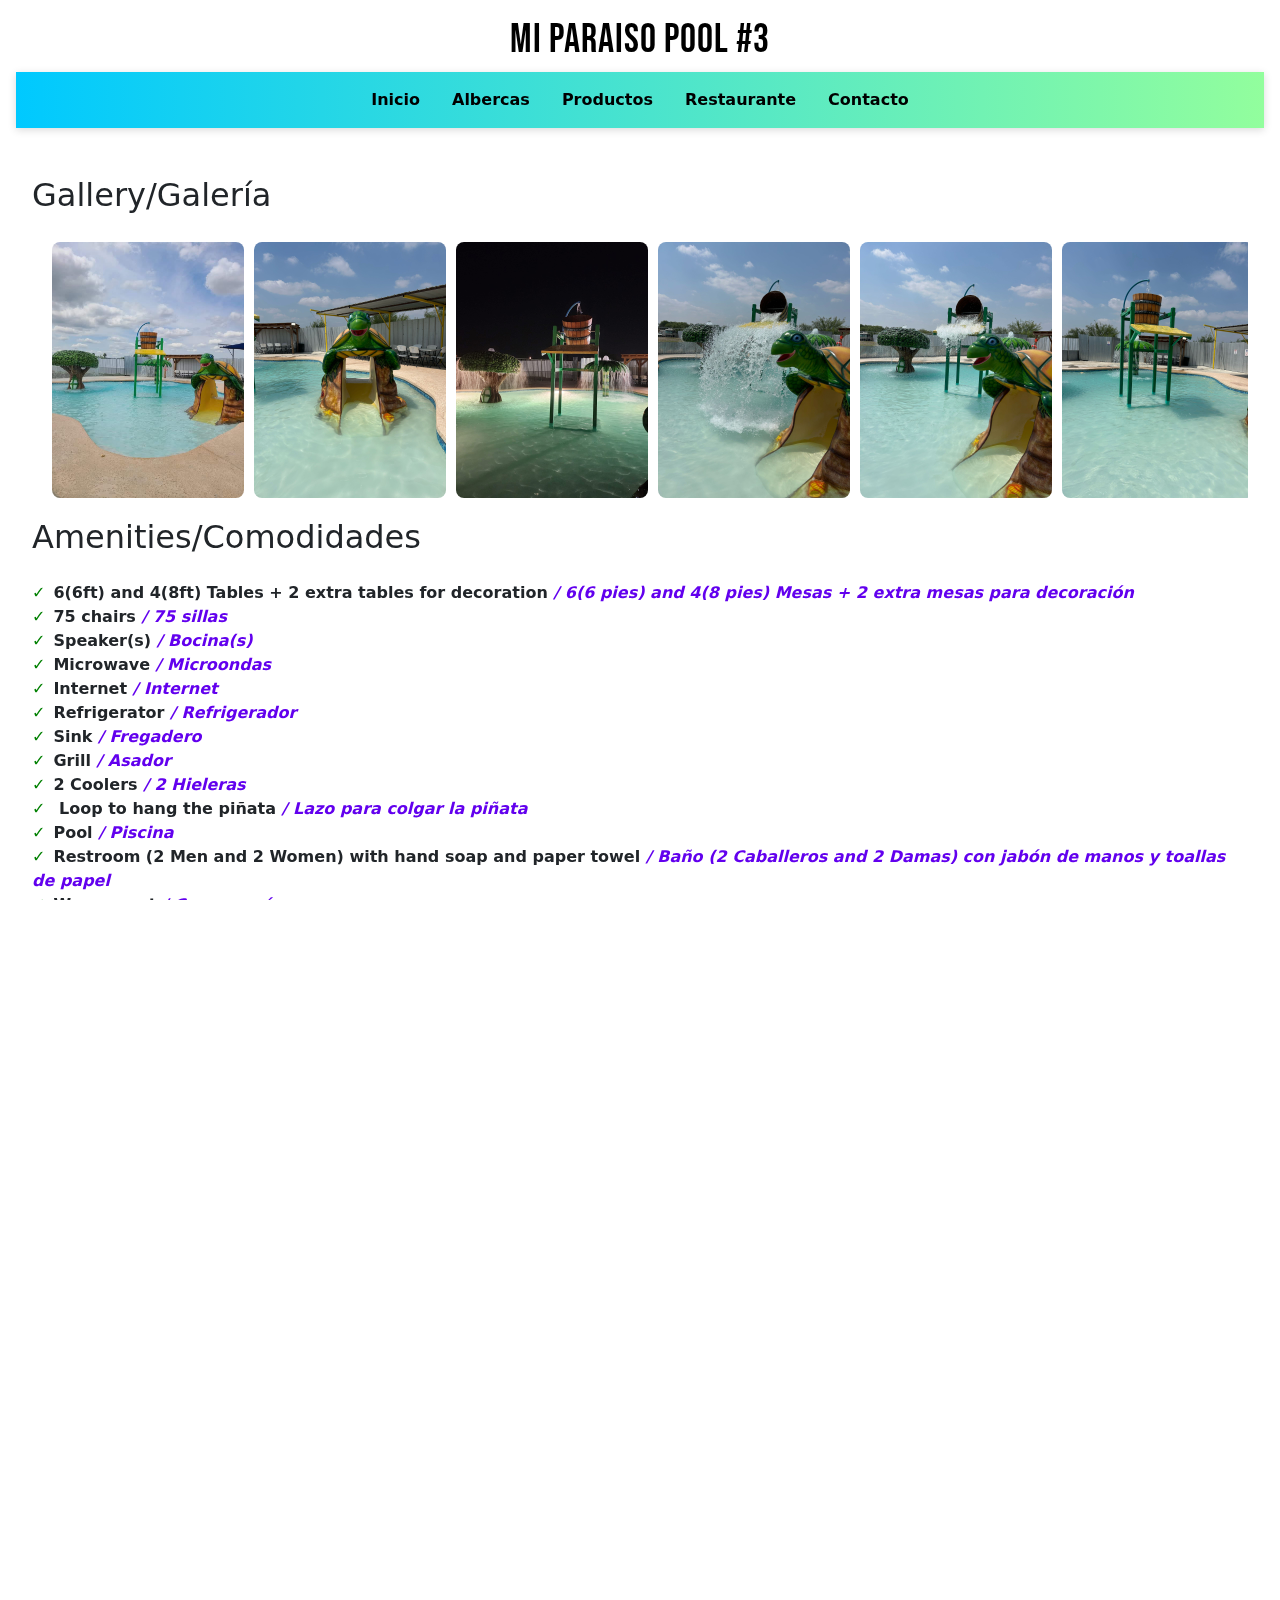
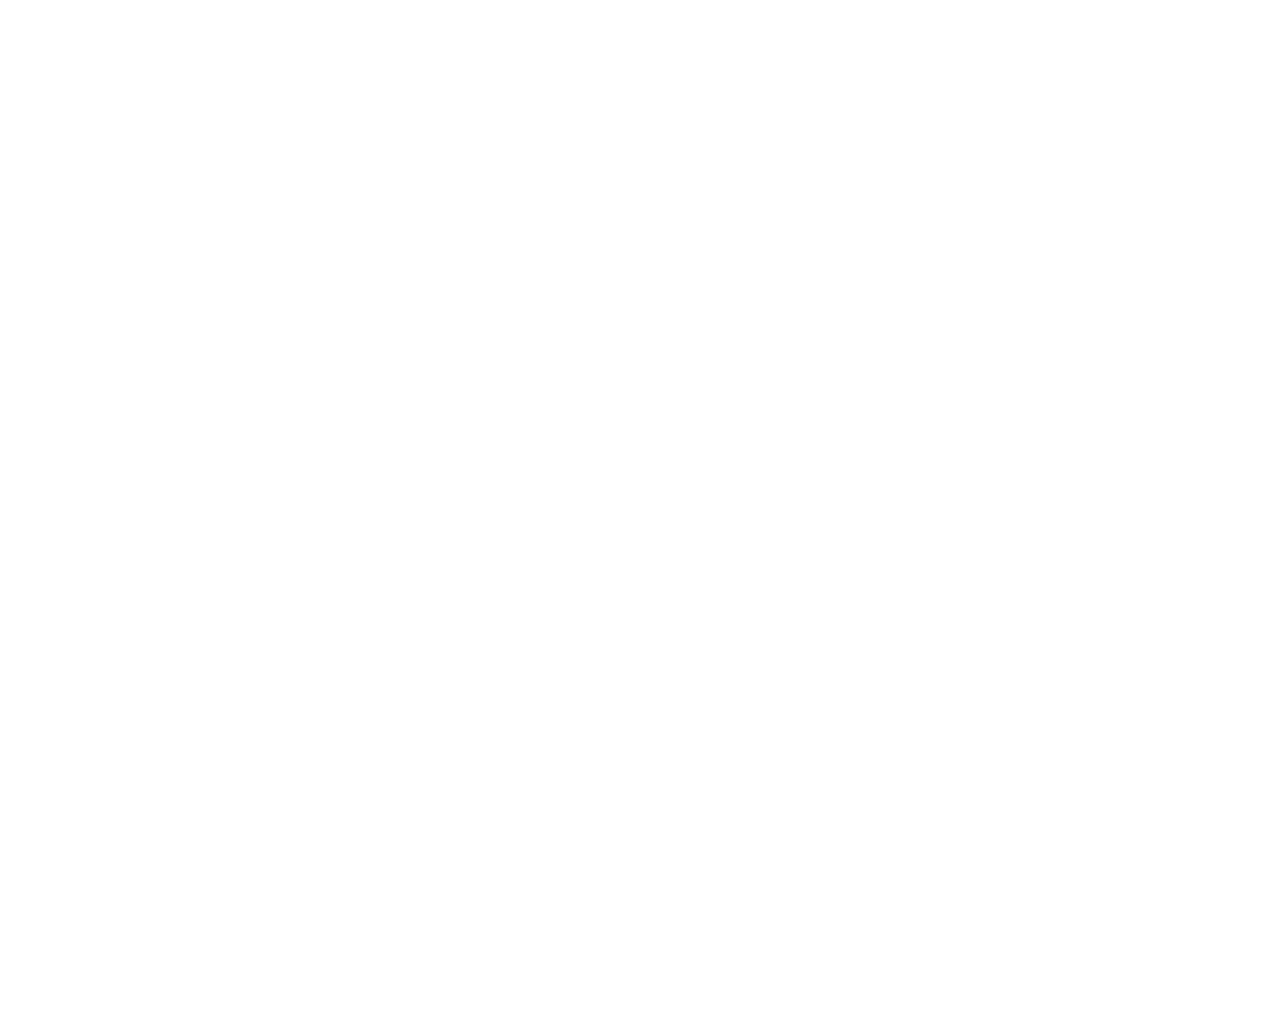
<file: pool3.html>
<!DOCTYPE html>
<html lang="en">
<head>
  <meta charset="UTF-8" />
  <meta name="viewport" content="width=device-width, initial-scale=1.0" />
  <title>Mi Paraíso - Pool</title>
  <link rel="stylesheet" href="style.css" />
  <link href="https://cdn.jsdelivr.net/npm/bootstrap@5.3.0/dist/css/bootstrap.min.css" rel="stylesheet">
  <link href="https://fonts.googleapis.com/css2?family=Bebas+Neue&display=swap" rel="stylesheet">
  <script type="text/javascript" src="pageUtil.js"></script>
</head>
<body>
  <div class="bg-wallpaper"></div>
  <header>
    <h1>Mi Paraiso Pool #3</h1>
    <nav id="navbar"></nav>
    <script type="text/javascript" src="navbar.js"></script>
  </header>

  <main>
    <section>
      <h2>Gallery/Galería</h2>

      <div class="image-container">
        <img src="images/pool3_1.jpg" alt="Piscina desde el ángulo norte" class="zoomable"/>
        <img src="images/pool3_2.jpg" alt="Vista nocturna de la piscina" class="zoomable"/>
        <!-- <img src="images/pool3_3.jpg" alt="Vista nocturna de la piscina" class="zoomable"/> -->
        <img src="images/pool3_4.jpg" alt="Vista nocturna de la piscina" class="zoomable"/>
        <img src="images/pool3_5.jpg" alt="Vista nocturna de la piscina" class="zoomable"/>
        <img src="images/pool3_6.jpg" alt="Vista nocturna de la piscina" class="zoomable"/>
        <img src="images/pool3_7.jpg" alt="Vista nocturna de la piscina" class="zoomable"/>
        <img src="images/pool3_8.jpg" alt="Vista nocturna de la piscina" class="zoomable"/>
        <img src="images/pool3_9.jpg" alt="Vista nocturna de la piscina" class="zoomable"/>
        <img src="images/pool3_10.jpg" alt="Vista nocturna de la piscina" class="zoomable"/>
        <img src="images/pool3_11.jpg" alt="Vista nocturna de la piscina" class="zoomable"/>
        <img src="images/pool3_12.jpg" alt="Vista nocturna de la piscina" class="zoomable"/>
        <img src="images/pool3_13.jpg" alt="Vista nocturna de la piscina" class="zoomable"/>
        <img src="images/pool3_14.jpg" alt="Vista nocturna de la piscina" class="zoomable"/>
        <img src="images/pool3_15.jpg" alt="Vista nocturna de la piscina" class="zoomable"/>
        <img src="images/pool3_16.jpg" alt="Vista nocturna de la piscina" class="zoomable"/>
        <img src="images/pool3_17.jpg" alt="Vista nocturna de la piscina" class="zoomable"/>
        <img src="images/pool3_18.jpg" alt="Vista nocturna de la piscina" class="zoomable"/>
        <img src="images/pool3_19.jpg" alt="Vista nocturna de la piscina" class="zoomable"/>
        <img src="images/pool3_20.jpg" alt="Vista nocturna de la piscina" class="zoomable"/>
        <img src="images/pool3_21.jpg" alt="Vista nocturna de la piscina" class="zoomable"/>
        <img src="images/pool3_22.jpg" alt="Vista nocturna de la piscina" class="zoomable"/>
        <img src="images/pool3_23.jpg" alt="Vista nocturna de la piscina" class="zoomable"/>
      </div>

      <!-- Modal Overlay -->
      <div id="image-modal" class="modal">
        <span class="close">&times;</span>
        <img id="modal-img" class="modal-content" alt="Zoomed Image">
        <button class="prev">&lt;</button>
        <button class="next">&gt;</button>
      </div>

      <!-- <h2>Video</h2>
      <video width="600" controls>
        <source src="videos/pool_tour.mp4" type="video/mp4" />
        Tu navegador no soporta video HTML5.
      </video> -->

      <h2>Amenities/Comodidades</h2>
      <ul class="amenities-list">
        <li>6(6ft) and 4(8ft) Tables + 2 extra tables for decoration 
          <span class="spanish">/ 6(6 pies) and 4(8 pies) Mesas + 2 extra mesas para decoración</span></li>
        <li>75 chairs 
          <span class="spanish">/ 75 sillas</span></li>
        <!-- <li>Television 
          <span class="spanish">/ Televisión</span></li> -->
        <li>Speaker(s) 
          <span class="spanish">/ Bocina(s)</span></li>
        <li>Microwave 
          <span class="spanish">/ Microondas</span></li>
        <li>Internet 
          <span class="spanish">/ Internet</span></li>
        <li>Refrigerator 
          <span class="spanish">/ Refrigerador</span></li>
        <li>Sink 
          <span class="spanish">/ Fregadero</span></li>
        <li>Grill 
          <span class="spanish">/ Asador</span></li>
        <li>2 Coolers 
          <span class="spanish">/ 2 Hieleras</span></li>
        <li> Loop to hang the piñata 
          <span class="spanish">/ Lazo para colgar la piñata</span></li>  
        <li>Pool 
          <span class="spanish">/ Piscina</span></li>
        <li>Restroom (2 Men and 2 Women) with hand soap and paper towel 
          <span class="spanish">/ Baño (2 Caballeros and 2 Damas) con jabón de manos y toallas de papel</span></li>
        <li>Wagon cart <span class="spanish">/ Carro vagón</span></li>
        <li>3 Trash cans with bag 
          <span class="spanish">/ 3 Botes de basura con bolsa</span></li>
      </ul>

      <h2>Prices/Precios</h2>
      <div id="DisplayPrice" style="display: flex; flex-wrap: wrap; gap: 16px;">
      </div>
      <br>

      <h2>Availability/Disponibilidad</h2>
      <iframe 
        src="https://calendar.google.com/calendar/embed?src=8bc87bbed7271d1d1800ab2b147802912b9236d2bc2f7f3d0bbc372e3c4ba7fb%40group.calendar.google.com&ctz=America%2FChicago" 
        style="border: 0" 
        width="100%" 
        height="600" 
        frameborder="0" 
        scrolling="no">
      </iframe>
    </section>
  </main>

  <div id="footer"></div>
  <script type="text/javascript" src="footer.js"></script>
</body>
</html>
<script>

  function display_prices() {
    const prices = [
      {day: "Monday – Thursday", price: "$500/day", deposit: "$100", hours: "5hrs + 1hr decor"},
      {day: "Friday", price: "$600/day", deposit: "$100", hours: "5hrs + 1hr decor"},
      {day: "Saturday", price: "$700/day", deposit: "$100", hours: "12pm - 12am"},
      {day: "Sunday", price: "$600/day", deposit: "$100", hours: "5hrs + 1hr decor"},
    ];
    
    let h = '';
    prices.forEach(element => {
      h += '<div style="flex: 1 1 250px; border: 1px solid #ccc; border-radius: 8px; padding: 16px;">';
      h +=  '<h3>' + element.day + '</h3>';
      h +=  '<p><strong>Price / Precio:</strong>' + element.price + '</p>';
      h +=  '<p><strong>Deposit / Deposito:</strong>' + element.deposit + '</p>';
      h +=  '<p><strong>Hours / Horas:</strong>' + element.hours + '</p>';
      h +=  '<p style="font-size: 13px; color: #555; margin-top: 12px;">';
      h +=   '* Deposit is fully refundable after inspection.<br>';
      h +=   '* El depósito es totalmente reembolsable después de la inspección.';
      h +=  '</p>';
      h += '</div>';
    });
    
    document.getElementById('DisplayPrice').innerHTML = h;
  }

  let pageName = "pool3";
  updateUrl(pageName);
  display_prices();
</script>
<script type="text/javascript" src="image_handler.js"></script>
</file>
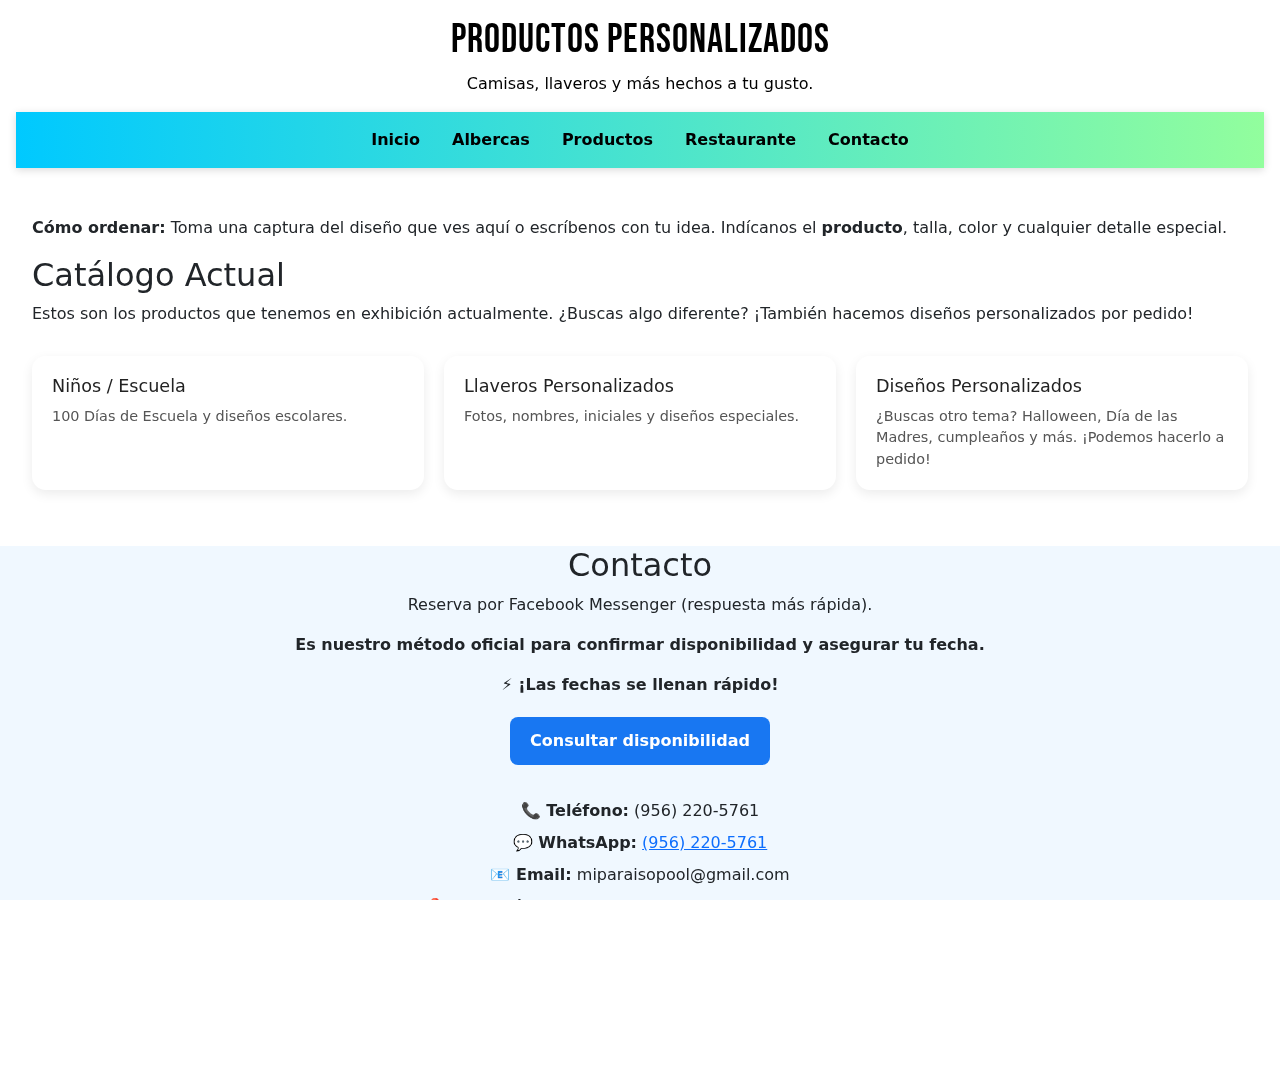
<file: productos.html>
<!DOCTYPE html>
<html lang="en">
<head>
  <meta charset="UTF-8" />
  <meta name="viewport" content="width=device-width, initial-scale=1.0" />
  <title>Mi Paraíso - Pool</title>
  <link rel="stylesheet" href="style.css" />
  <link rel="stylesheet" href="shirts.css" />
  <link href="https://cdn.jsdelivr.net/npm/bootstrap@5.3.0/dist/css/bootstrap.min.css" rel="stylesheet">
  <link href="https://fonts.googleapis.com/css2?family=Bebas+Neue&display=swap" rel="stylesheet">
  <script type="text/javascript" src="pageUtil.js"></script>
</head>
<body>
  <div class="bg-wallpaper"></div>
  <header>
    <h1>Productos Personalizados</h1>
    <p>Camisas, llaveros y más hechos a tu gusto.</p>
    <nav id="navbar"></nav>
    <script type="text/javascript" src="navbar.js"></script>
  </header>

  <main>

    <section class="how-to-order">
<p>
  <strong>Cómo ordenar:</strong>
  Toma una captura del diseño que ves aquí o escríbenos con tu idea.
  Indícanos el <strong>producto</strong>, talla, color y cualquier detalle especial.
</p>

<h2>Catálogo Actual</h2>
<p>
  Estos son los productos que tenemos en exhibición actualmente.
  ¿Buscas algo diferente? ¡También hacemos diseños personalizados por pedido!
</p>

  <div class="category-grid">
    <a class="category-card" href="kids.html">
      <h3>Niños / Escuela</h3>
      <p>100 Días de Escuela y diseños escolares.</p>
    </a>

    <a class="category-card" href="keychains.html">
  <h3>Llaveros Personalizados</h3>
  <p>Fotos, nombres, iniciales y diseños especiales.</p>
</a>

<div class="category-card disabled">
<h3>Diseños Personalizados</h3>
<p>¿Buscas otro tema? Halloween, Día de las Madres, cumpleaños y más.
¡Podemos hacerlo a pedido!</p>



</section>

      <!-- Modal Overlay -->
      <div id="image-modal" class="modal">
        <span class="close">&times;</span>
        <img id="modal-img" class="modal-content" alt="Zoomed Image">
        <button class="prev">&lt;</button>
        <button class="next">&gt;</button>
      </div>
  
     
      <br>
    </section>
  </main>

  <div id="footer"></div>
  <script type="text/javascript" src="footer.js"></script>
</body>
</html>
<script>

  function display_prices() {
    const prices = [
      {day: "Toddler/Youth", price: "$12"},
      {day: "Adults (Small-XL)", price: "$15"},
      {day: "2XL", price: "$18",},
      {day: "3XL", price: "$20"},
      {day: "Dri-Fit Youth", price: "$15"},
      {day: "Dri-Fit Adults (Small-XL)", price: "$18"},
      {day: "Dri-Fit 2XL", price: "$20"},
      {day: "Dri-Fit 3XL", price: "$22"},
    ];
    
    let h = '';
    prices.forEach(element => {
      h += '<div style="flex: 1 1 250px; border: 1px solid #ccc; border-radius: 8px; padding: 16px;">';
      h +=  '<h3>' + element.day + '</h3>';
      h +=  '<p><strong>Price / Precio:</strong>' + element.price + '</p>';
      h +=  '<p style="font-size: 13px; color: #555; margin-top: 12px;">';
      h +=   '* Special orders subject to extra cost.<br>';
      h +=   '* Ordenes especiales tendra un costo extra.';
      h +=  '</p>';
      h += '</div>';
    });
    
    document.getElementById('DisplayPrice').innerHTML = h;
  }

  let pageName = "shirts";
  updateUrl(pageName);
  display_prices();
</file>
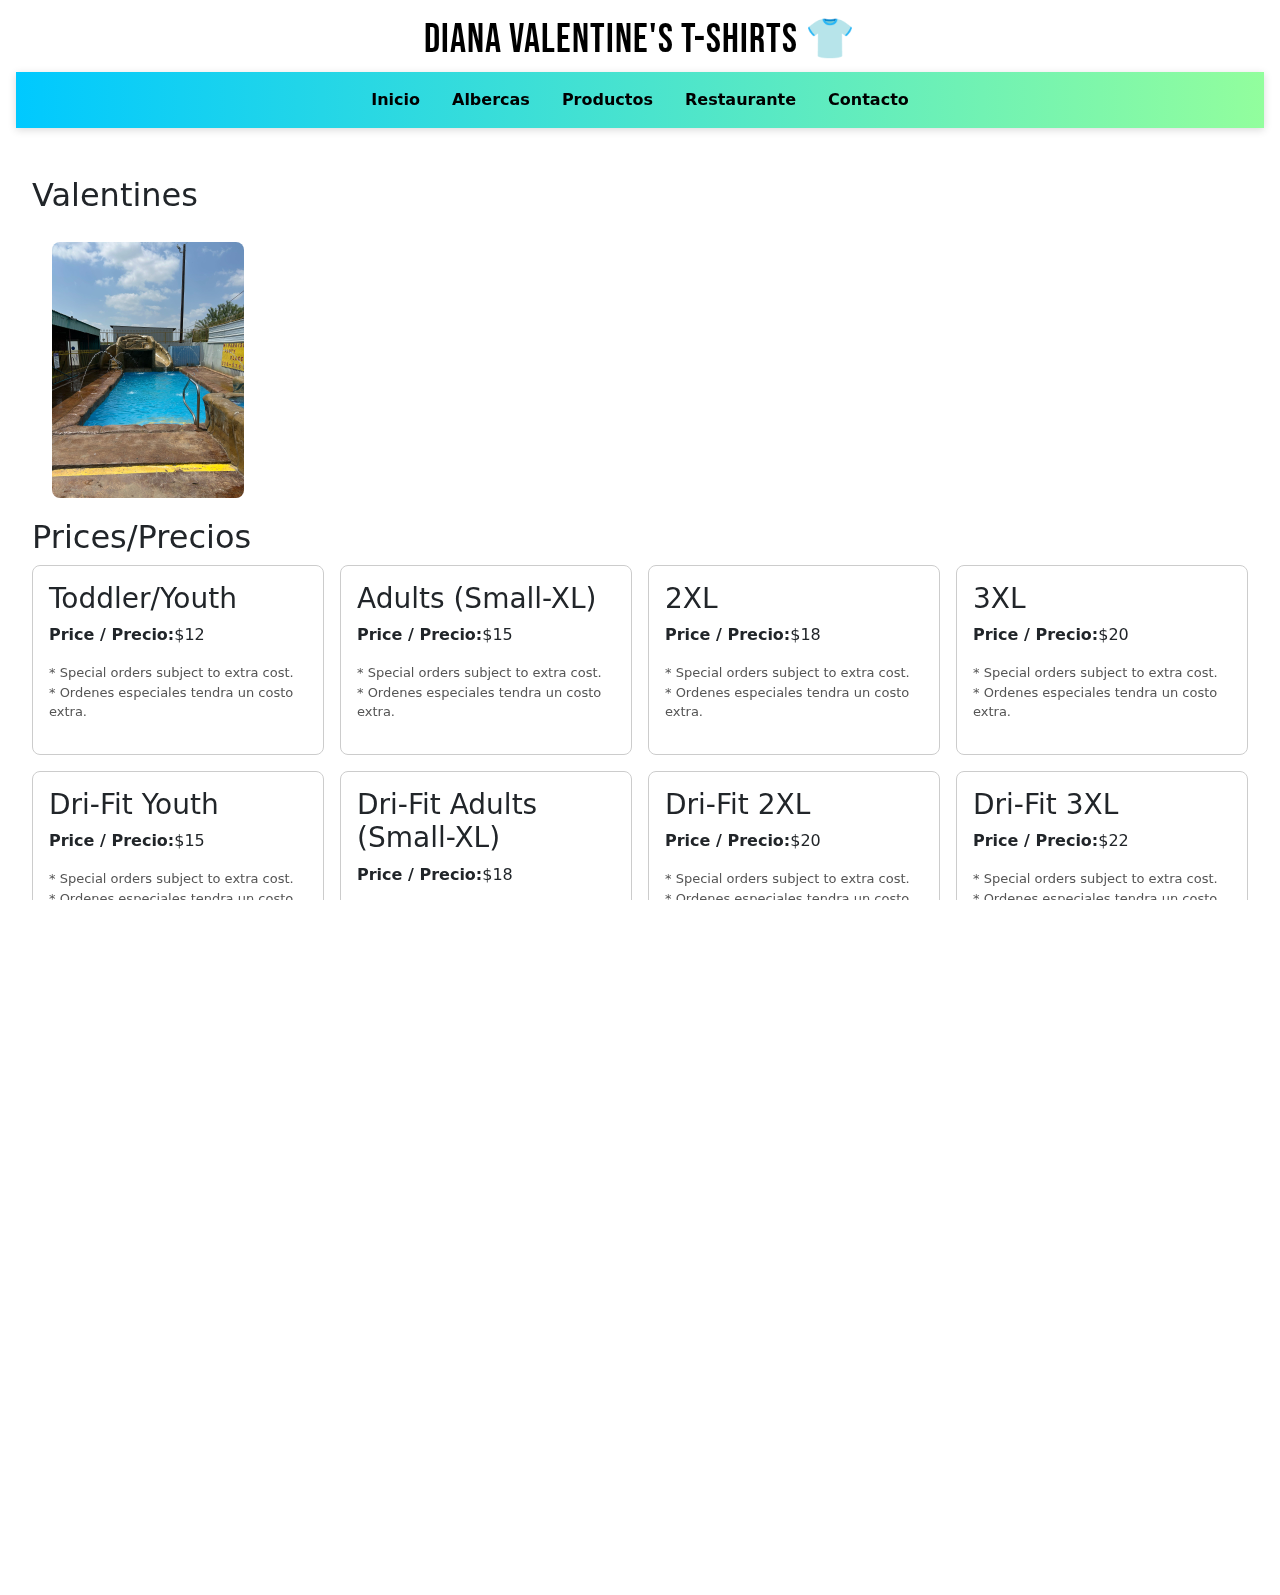
<file: valentines.html>
<!DOCTYPE html>
<html lang="en">
<head>
  <meta charset="UTF-8" />
  <meta name="viewport" content="width=device-width, initial-scale=1.0" />
  <title>Mi Paraíso - Pool</title>
  <link rel="stylesheet" href="style.css" />
  <link href="https://cdn.jsdelivr.net/npm/bootstrap@5.3.0/dist/css/bootstrap.min.css" rel="stylesheet">
  <link href="https://fonts.googleapis.com/css2?family=Bebas+Neue&display=swap" rel="stylesheet">
  <script type="text/javascript" src="pageUtil.js"></script>
</head>
<body>
  <div class="bg-wallpaper"></div>
  <header>
    <h1>Diana Valentine's T-Shirts &#128085;</h1>
    <nav id="navbar"></nav>
    <script type="text/javascript" src="navbar.js"></script>
  </header>

  <main>
    <section>
      <h2>Valentines</h2>
      <div class="image-container">
        <img src="images/pool1_1.jpg" alt="Piscina desde el ángulo norte" class="zoomable"/>
      </div>
      <h2>Prices/Precios</h2>
      <div id="DisplayPrice" style="display: flex; flex-wrap: wrap; gap: 16px;">
      </div>
      <br>
    </section>
  </main>

  <div id="footer"></div>
  <script type="text/javascript" src="footer.js"></script>
</body>
</html>
<script>

  function display_prices() {
    const prices = [
      {day: "Toddler/Youth", price: "$12"},
      {day: "Adults (Small-XL)", price: "$15"},
      {day: "2XL", price: "$18",},
      {day: "3XL", price: "$20"},
      {day: "Dri-Fit Youth", price: "$15"},
      {day: "Dri-Fit Adults (Small-XL)", price: "$18"},
      {day: "Dri-Fit 2XL", price: "$20"},
      {day: "Dri-Fit 3XL", price: "$22"},
    ];
    
    let h = '';
    prices.forEach(element => {
      h += '<div style="flex: 1 1 250px; border: 1px solid #ccc; border-radius: 8px; padding: 16px;">';
      h +=  '<h3>' + element.day + '</h3>';
      h +=  '<p><strong>Price / Precio:</strong>' + element.price + '</p>';
      h +=  '<p style="font-size: 13px; color: #555; margin-top: 12px;">';
      h +=   '* Special orders subject to extra cost.<br>';
      h +=   '* Ordenes especiales tendra un costo extra.';
      h +=  '</p>';
      h += '</div>';
    });
    
    document.getElementById('DisplayPrice').innerHTML = h;
  }

  let pageName = "valentines";
  updateUrl(pageName);
  display_prices();
</script>
<script type="text/javascript" src="image_handler.js"></script>
</file>
<file: style.css>
html, body {
  height: 100%;
  margin: 0;
  overflow-x: hidden;
}

body {
  display: flex;
  flex-direction: column;
  font-family: Arial, sans-serif;
  margin: 0;
  padding: 0;
  background-color: #f0f8ff;
}

.bg-wallpaper {
  position: fixed;
  inset: 0;
  background-image: url('https://res.cloudinary.com/dcep9fije/image/upload/v1770698073/splash_dxc4db.jpg');
  background-size: cover;
  background-position: center;
  background-repeat: no-repeat;
  z-index: -1;
}

/* Kids page background override */
.kids-page .bg-wallpaper{
  background: linear-gradient(180deg, #fff7d6, #e8f6ff);
}

main {
  flex: 1;
}

header {
  color: black;
  padding: 1em;
  text-align: center;
}

main {
  padding: 2em;
}

.image-container {
  display: flex;
  gap: 10px;
  overflow-x: auto;
  padding: 20px;
}

    .image-container img {
      height: 20vw;
      cursor: pointer;
      border-radius: 8px;
      transition: transform 0.2s;
    }

    .image-container img:hover,
    .image-row img:hover {
      transform: scale(1.05);
    }

    /* Modal Overlay */
    .modal {
      display: none;
      position: fixed;
      inset: 0;
      background-color: rgba(0, 0, 0, 0.9); /* dark overlay */
      justify-content: center;
      align-items: center;
      z-index: 1000;
      animation: fadeIn 0.3s ease-in-out;
    }

    .modal-content {
      width: 70vw !important;
      max-width: 80vw;
      max-height: 80vh;
      object-fit: contain;
      background-color: transparent; /* ensures no white */
      border: none;
      box-shadow: 0 0 20px rgba(0,0,0,0.7);
    }

    .close {
      position: absolute;
      top: 20px;
      right: 30px;
      font-size: 35px;
      color: white;
      cursor: pointer;
      z-index: 1001;
    }

    @keyframes fadeIn {
      from { opacity: 0; }
      to { opacity: 1; }
    }

.modal button {
  position: absolute;
  top: 50%;
  transform: translateY(-50%);
  font-size: 4vw;
  background: rgba(255, 255, 255, 0.1);
  color: white;
  border: none;
  padding: 10px 10px;
  cursor: pointer;
  z-index: 1002;
  border-radius: 8px;
  user-select: none;
  transition: background 0.2s;
}

.modal button:hover {
  background: rgba(255, 255, 255, 0.3);
}

.modal .prev {
  left: 20px;
}

.modal .next {
  right: 20px;
}

.image-row {
  display: flex;
  gap: 0.5rem;
  padding: 1rem;
  box-sizing: border-box;
  overflow-x: auto;
}

.image-row img {
  height: 20vw;
  cursor: pointer;
  border-radius: 8px;
  transition: transform 0.2s;
}

footer {
  text-align: center;
  padding: 1em;
  background-color: #ccc;
  margin-top: 2em;
}

h1 {
  font-family: 'Bebas Neue', sans-serif;
  font-size: 3rem;
  color: #333;
  letter-spacing: 1px;
}

.amenities-list {
  list-style-type: none;
  padding-left: 0;
  text-align: left;
  max-width: 95vw;
  margin: 1.5em auto;
}

.amenities-list li {
  font-size: clamp(1rem, 1vw, 2rem);
  font-weight: bold;
}

.amenities-list li::before {
  content: "✓";
  margin-right: 0.5em;
  color: green;
}

.spanish {
  color: #6200ee;  /* Light blue, adjust as desired */
  font-style: italic;
}

.priceTable {
  font-weight: bold;
  padding: 12px; 
  border: 1px solid #ccc;

}

.kids-page {
  background: transparent !important;
}

.kids-page .bg-wallpaper {
  position: fixed;
  inset: 0;
  width: 100%;
  height: 100%;
  z-index: -1;
  background: linear-gradient(180deg, #fff4cc, #e6f4ff);
  overflow: hidden;
}

.kids-page h1 {
  margin-bottom: 12px;
}sublsubl.kids-page
.kids-page main,
.kids-page footer {
  position: relative;
  z-index: 1;

}

.kids-page .bg-wallpaper::after {
  content: "";
  position: absolute;
  inset: 0;
  background-image: radial-gradient(rgba(0,0,0,0.15) 2px, transparent 2px);
  background-size: 26px 26px;
  opacity: 0.18;
  pointer-events: none;

.pool-section {
  background: rgba(255,255,255,0.9);
  padding: 60px 20px;
  border-radius: 20px;
  max-width: 1100px;
  margin: 60px 60px;
}

.pool-container {
  display: flex;
  justify-content: center;
  gap: 30px;
  flex-wrap: wrap;
  margin-top: 30px;
}

.pool-card {
  background: white;
  padding: 30px;
  border-radius: 12px;
  width: 260px;
  box-shadow: 0 10px 25px rgba(0,0,0,0.15);
  transition: transform 0.2s ease;
}

.pool-card:hover {
  transform: translateY(-5px);
}
.pool-thumb{
  width: 100%;
  height: 160px;
  object-fit: cover;
  display: block;
  border-radius: 10px;
  margin: 12px 0;
}


}

.pool-button{
  display:inline-block;
  background-color:#2e6df6;
  color:white;
  text-decoration:none;
  padding:12px 18px;
  border-radius:8px;
  margin-top:15px;
  transition:all 0.2s ease;
}

.pool-button:hover{
  background-color:#1c4ed8;
  transform:scale(1.05);
}

.pool-button:visited{
  color:white;
}

.pool-section { background: rgba(255,255,255,0.9) !important; }
.pool-card { background: white !important; padding: 30px !important; border-radius: 12px !important; }
.pool-container { display: flex !important; gap: 30px !important; flex-wrap: wrap !important; }

/* ===== Restaurant Menu ===== */
.restaurant-section{
  width: min(1100px, calc(100% - 40px));
  margin: 0 auto;
  padding: 28px 0 10px;
}

.restaurant-header{
  display: flex;
  gap: 18px;
  justify-content: space-between;
  align-items: flex-start;
  flex-wrap: wrap;
  margin-bottom: 14px;
}

.restaurant-sub{
  margin: 6px 0 0;
  opacity: 0.85;
}


.order-title{ font-weight: 700; margin-bottom: 10px; }

.order-btn{
  display: block;
  text-align: center;
  background: #2e6df6;
  color: #fff;
  text-decoration: none;
  padding: 10px 14px;
  border-radius: 10px;
  margin-bottom: 10px;
}

.order-btn:hover{ background: #1c4ed8; }

.order-btn.whatsapp{
  background: #25D366;
}
.order-btn.whatsapp:hover{
  background: #1da851;
}

.order-note{
  font-size: 0.95rem;
  opacity: 0.9;
}

/* Gallery */
.menu-grid{
  display: grid;
  grid-template-columns: repeat(5, minmax(140px, 1fr));
  gap: 14px;
}

@media (max-width: 1100px){ .menu-grid{ grid-template-columns: repeat(4, minmax(140px, 1fr)); } }
@media (max-width: 850px){ .menu-grid{ grid-template-columns: repeat(3, minmax(140px, 1fr)); } }
@media (max-width: 600px){ .menu-grid{ grid-template-columns: repeat(2, minmax(140px, 1fr)); } }

.menu-thumb{
  width: 100%;
  height: 180px;
  object-fit: cover;
  border-radius: 14px;
  cursor: zoom-in;
  box-shadow: 0 6px 16px rgba(0,0,0,0.12);
}

.order-box{
  background: rgba(255,255,255,0.6);
  padding: 22px;
  border-radius: 16px;
  max-width: 320px;
  backdrop-filter: blur(8px);
  box-shadow: 0 10px 25px rgba(0,0,0,0.15);
  margin: 25px auto;
  text-align: center;
}

.call-btn{
  display:block;
  text-align:center;
  background:#2e6df6;
  color:white;
  padding:12px 18px;
  border-radius:10px;
  text-decoration:none;
  font-weight:600;
  margin:12px 0;
  transition:0.2s ease;
}

.call-btn:hover{
  transform:scale(1.05);
  background:#1c4ed8;
}

.delivery-note{
  font-size:14px;
  opacity:0.8;

  
}

.hours-list {
  list-style: none;
  padding: 0;
  margin: 10px 0 0;
}

.hours-list li {
  margin-bottom: 4px;
}

.order-card {
  margin-bottom: 40px;
}

.restaurant-page .bg-wallpaper {
  background: linear-gradient(to bottom, #f7f2eb, #ece5db);
}

.restaurant-page .order-card {
  margin-top: 20px;
}

.info-card{
  background: rgba(255,255,255,0.85);
  padding: 14px 16px;
  border-radius: 16px;
  max-width: 900px;
  margin: 10px 0 18px 0;
  box-shadow: 0 10px 25px rgba(0,0,0,0.12);
}

.design-item img {
  transition: transform 0.3s ease, box-shadow 0.3s ease;
}

.design-item img:hover {
  transform: scale(1.03);
  box-shadow: 0 12px 25px rgba(0,0,0,0.2);
}

.cta-section {
  text-align: center;
  margin-top: 30px;
}

.cta-button {
  display: inline-block;
  background-color: #1877F2;
  color: white;
  padding: 12px 25px;
  border-radius: 8px;
  text-decoration: none;
  font-weight: bold;
  transition: 0.3s ease;
}

.cta-button:hover {
  background-color: #145dbf;
}

.cta-button {
  margin-bottom: 10px;
}

.cta-note {
  margin-top: 0;
  font-size: 0.9rem;
  opacity: 0.9;
}

.example-note {
  font-size: 0.9rem;
  opacity: 0.8;
}

.cards-section {
  background: rgba(255, 255, 255, 0.85);
  padding: 40px;
  border-radius: 20px;
  margin: 40px auto;
  max-width: 1100px;
}
</file>
<file: shirts.css>
.category-grid {
  display: grid;
  grid-template-columns: repeat(auto-fit, minmax(220px, 1fr));
  gap: 20px;
  margin-top: 30px;
}

.category-card {
  display: block;
  background: white;
  border-radius: 14px;
  padding: 20px;
  text-decoration: none;
  color: #222;
  box-shadow: 0 4px 12px rgba(0,0,0,0.08);
  transition: transform 0.2s ease, box-shadow 0.2s ease;
}

.category-card:hover {
  transform: translateY(-4px);
  box-shadow: 0 10px 20px rgba(0,0,0,0.15);
}

.category-card h3 {
  margin: 0 0 8px;
  font-size: 1.1rem;
}

.category-card p {
  margin: 0;
  font-size: 0.9rem;
  color: #555;
}
/* Kids shirt images */
.design-grid img {
  width: 100%;
  max-width: 320px;
  height: auto;
  display: block;
  margin: 0 auto;
  border-radius: 12px;


}


.design-code {
  text-align: center;
  font-weight: bold;
  margin-top: 8px;
}

.design-grid {
  display: grid;
  grid-template-columns: repeat(auto-fit, minmax(220px, 1fr));
  gap: 24px;
  margin-top: 30px;
}

.design-item {
  text-align: center;
}

.shirt-photo {
  width: 100%;
  max-width: 260px;
  height: 260px;          /* FORCE SAME HEIGHT */
  object-fit: cover;      /* CROPS EVENLY */
  border-radius: 16px;
  background: #fff;
  padding: 12px;
  box-shadow: 0 8px 20px rgba(0,0,0,0.15);
}

.design-grid {
  display: grid;
  grid-template-columns: repeat(auto-fit, minmax(220px, 1fr));
  gap: 30px;
  margin-top: 30px;
}

.design-item {
  text-align: center;
}

.shirt-photo {
  width: 100%;
  max-width: 260px;
  height: auto;
  border-radius: 16px;
  background: #fff;
  padding: 12px;
  box-shadow: 0 8px 20px rgba(0,0,0,0.15);
}

.design-code {
  font-weight: bold;
  margin-top: 8px;
}
</file>
